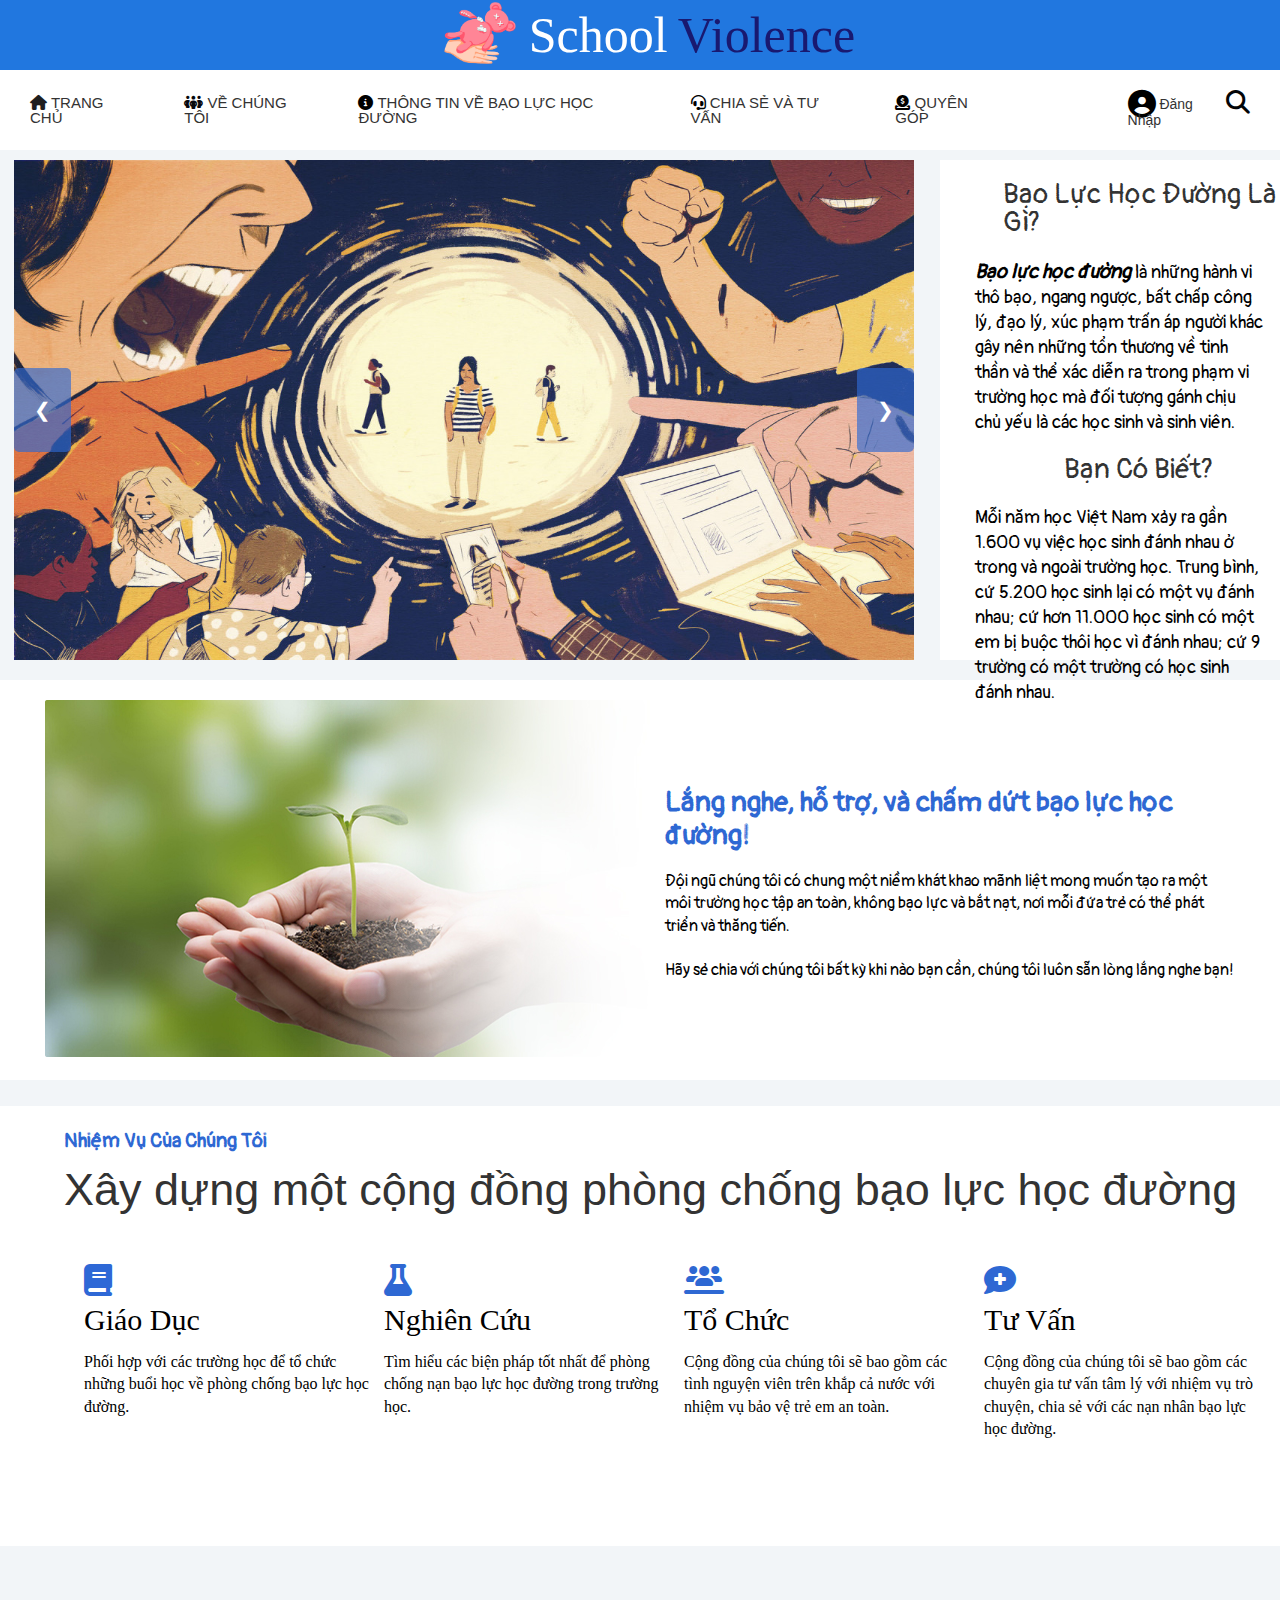
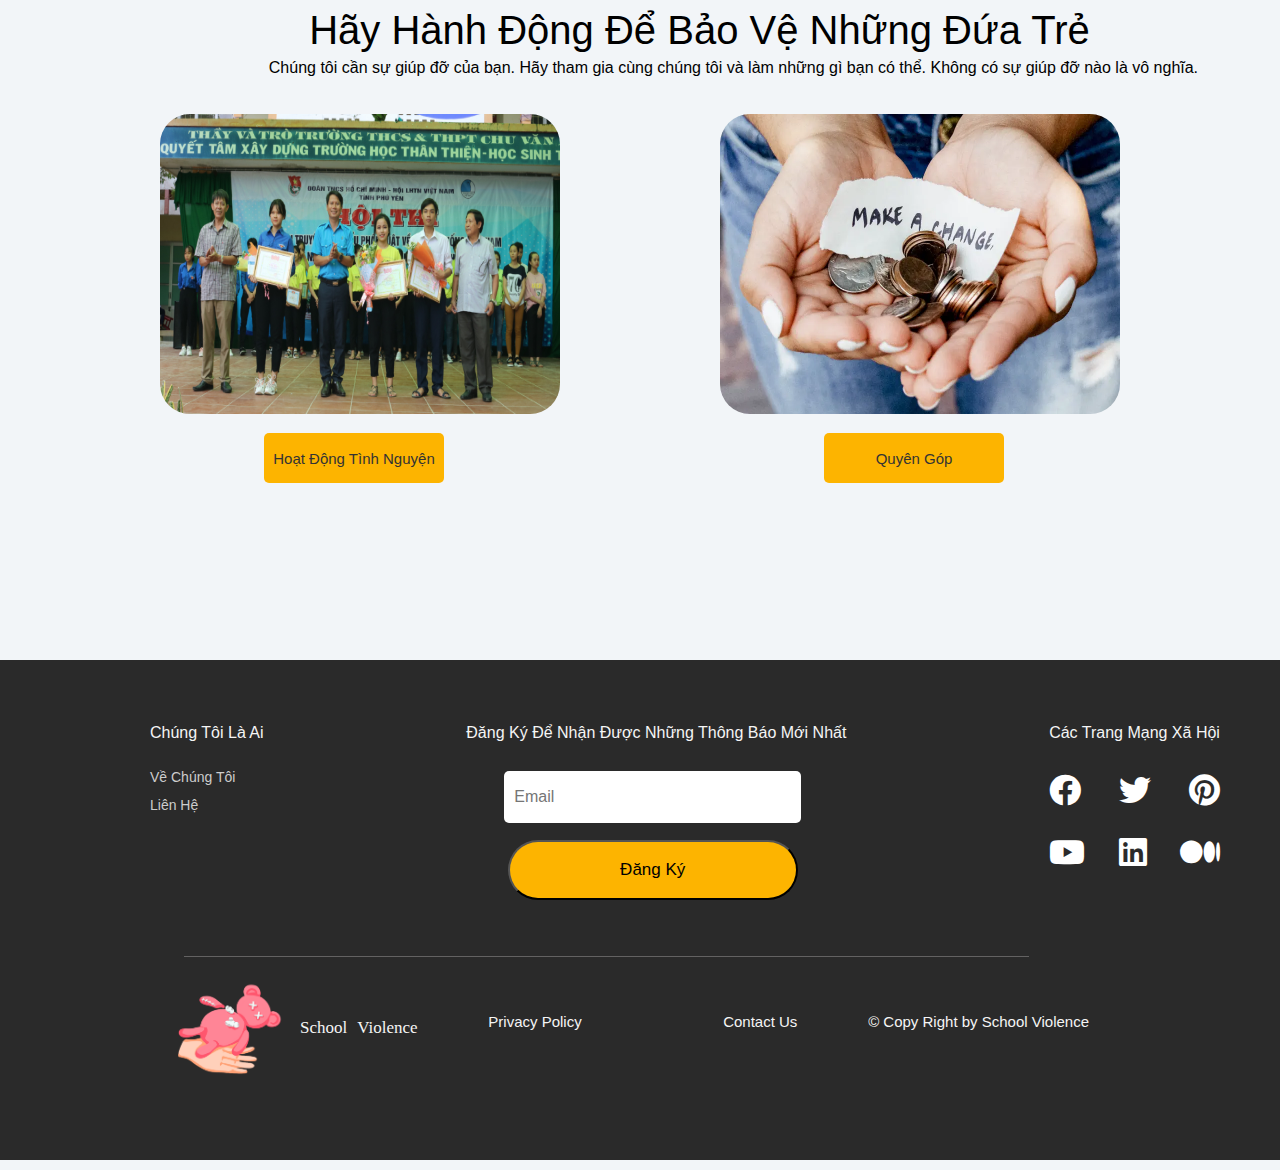
<file: index.html>
<!DOCTYPE html>
<html lang="en">
<head>
    <meta charset="UTF-8">
    <meta http-equiv="X-UA-Compatible" content="IE=edge">
    <meta name="viewport" content="width=device-width, initial-scale=1.0">
    <link rel="shortcut icon" href="./assets/img/Logo_School_Violence.png" type="image/x-icon">
    <link rel="stylesheet" href="./assets/css/resetcss.css">
    <link rel="stylesheet" href="./assets/css/page__header.css">
    <link rel="stylesheet" href="./assets/css/page__body.css">
    <link rel="stylesheet" href="./assets/css/page__footer.css">
    <link rel="stylesheet" href="./assets/font/fontawesome-6.4.0/css/all.min.css">
    <link href="https://fonts.googleapis.com/css?family=Pangolin" rel="stylesheet">
    <script src="./assets/js/func.js"></script>
    <title>School Violence</title>
</head>
<body>
    <div class="main__page main__page__main">
        <!-- Banner -->
        <div class="page__header-banner">
            <img src="./assets/img/Logo_School_Violence.png" alt="logo website">
            <span class="first_banner">School</span>
            <span class="last_banner">Violence</span>
        </div>

        <!-- Menu -->
        <div class="page__header">
            <!-- Menu Contents -->
            <div class="page__header-menu-contents">
                <a href="./index.html" class="page__header-link">
                    <div class="page__header-link-box">
                        <i class="fa-solid fa-house page__header-link-box-icon" style="color: #1e1e1f;"></i>
                        TRANG CHỦ
                    </div>
                </a>
                <a href="./about-us.html" class="page__header-link">
                    <div class="page__header-link-box">
                        <i class="fa-solid fa-people-group page__header-link-box-icon" style="color: #07090e;"></i>
                        VỀ CHÚNG TÔI
                    </div>
                </a>
                <a href="./infor.html" class="page__header-link">
                    <div class="page__header-link-box">
                        <i class="fa-solid fa-circle-info page__header-link-box-icon" style="color: #000000;"></i>
                        THÔNG TIN VỀ BẠO LỰC HỌC ĐƯỜNG
                    </div>
                </a>
                <a href="./Story_Advise.html" class="page__header-link">
                    <div class="page__header-link-box">
                        <i class="fa-solid fa-headset page__header-link-box-icon" style="color: #000000;"></i>
                        CHIA SẺ VÀ TƯ VẤN
                    </div>
                </a>

                <a href="./donate.html" class="page__header-link">
                    <div class="page__header-link-box">
                        <i class="fa-solid fa-circle-dollar-to-slot page__header-link-box-icon" style="color: #000000;"></i>
                        QUYÊN GÓP
                    </div>
                </a>
            </div>

            <!-- Menu Social -->
            <div class="page__header-menu-login">
                <a href="./Login_Signup.html" class="page__header-menu-login-link" title="Login">
                    <i class="fa-solid fa-circle-user fa-2xl page__header-menu-login-icon" style="color: #000000;"></i>
                    <span>Đăng Nhập</span>
                </a>
            </div>

            <!-- Search -->
            <div class="page__header-search page__header-search--hover">
                <i class="fa-solid fa-magnifying-glass fa-xl" style="color: #030507;"></i>

                <!-- Search Box -->
                <div class="page__header-search-box">
                    <div class="page__header-search-box-input">
                        <input type="text" name="" id="" placeholder="Tìm kiếm...">
                        <div class="page__header-search-box-search">
                            <i class="fa-solid fa-magnifying-glass fa-xl page__header-search-box-icon"></i>
                        </div>
                    </div>
                </div>

            </div>
        </div>

        <div class="page__body">
            <div class="page__body-img-containers">
                <div class="page__body-img-container">
                    <img src="./assets/img/bao-luc-hoc-duong-1.jpg" alt="bao-luc-hoc-duong" class="page__body-img">
                    <img src="./assets/img/bao-luc-hoc-duong-2.jpg" alt="bao-luc-hoc-duong" class="page__body-img">
                    <img src="./assets/img/bao-luc-hoc-duong-3.png" alt="bao-luc-hoc-duong" class="page__body-img">
                    
                    <button class="btn btn__left" onclick="plusDivs(-1)">
                        &#10094;
                    </button>
                    <button class="btn btn__right" onclick="plusDivs(1)">
                        &#10095;
                    </button>
                </div>
                <div class="page__body-img-container-content">
                    <h2>
                        Bạo Lực Học Đường Là Gì?
                    </h2>
                    <p>
                        <span>Bạo lực học đường</span> là những hành vi thô bạo, ngang ngược,
                         bất chấp công lý, đạo lý, xúc phạm trấn áp người khác gây
                          nên những tổn thương về tinh thần và thể xác diễn ra trong
                           phạm vi trường học mà đối tượng gánh chịu chủ yếu là các học
                            sinh và sinh viên.
                    </p>

                    <h2>
                        Bạn Có Biết?
                    </h2>
                    <p>
                        Mỗi năm học Việt Nam xảy ra gần 1.600 vụ việc học sinh đánh nhau ở trong
                        và ngoài trường học. Trung bình, cứ 5.200 học sinh lại có một vụ đánh nhau;
                         cứ hơn 11.000 học sinh có một em bị buộc thôi học vì đánh nhau; cứ 9 trường
                          có một trường có học sinh đánh nhau.
                    </p>
                </div>
            </div>

            <!-- Submission -->
            <div class="page__body-mission">
                <div class="page__body-mision-container">
                    <div class="page__body-mission-img">
                        <img src="./assets/img/gioi-thieu.jpg" alt="" class="page__body-mission-img-img">
                    </div>
                    <div class="page__body-mission-content">
                        <h3>
                            Lắng nghe, hỗ trợ, và chấm dứt bạo lực học đường!
                        </h3>
                        <p>
                            Đội ngũ chúng tôi có chung một niềm khát khao
                             mãnh liệt mong muốn tạo ra một môi trường học
                              tập an toàn, không bạo lực và bắt nạt, nơi
                               mỗi đứa trẻ có thể phát triển và thăng tiến.
                             <br>
                             <br>
                             <span>
                                Hãy sẻ chia với chúng tôi bất kỳ khi nào bạn cần,
                                 chúng tôi luôn sẵn lòng lắng nghe bạn!
                             </span>
                        </p>
                    </div>
                </div>
            </div>

            <!-- Mission -->
            <div class="page__body-do">
                <div class="page__body-do-container">
                    <div class="page__body-do-container-1">
                        <h4>
                            Nhiệm Vụ Của Chúng Tôi
                        </h4>
                        <br>
                        <h3>
                            Xây dựng một cộng đồng phòng chống bạo lực học đường
                        </h3>
                    </div>
                    <div class="page__body-do-container-2">

                        <div class="page__body-do-container-2-c">
                            <div class="page__body-do-container-2-item">
                                <i class="fa-solid fa-book fa-2xl" style="color: #2e68d6;"></i>
                                <br>
                                <br>
                                <h3>Giáo Dục</h3>
                                <br>
                                <p>
                                    Phối hợp với các trường học để tổ chức những buổi học về
                                    phòng chống bạo lực học đường.
                                </p>
                            </div>
    
                            <div class="page__body-do-container-2-item">
                                <i class="fa-solid fa-flask fa-2xl" style="color: #2e68d3;"></i>
                                <br>
                                <br>
                                <h3>Nghiên Cứu</h3>
                                <br>
                                <p>
                                    Tìm hiểu các biện pháp tốt nhất để phòng chống nạn bạo lực học đường 
                                    trong trường học.
                                </p>
                                
                            </div>

                            <div class="page__body-do-container-2-item">
                                <i class="fa-solid fa-users-line fa-2xl" style="color: #2e68d3;"></i>
                                <br>
                                <br>
                                <h3>Tổ Chức</h3>
                                <br>
                                <p>
                                    Cộng đồng của chúng tôi sẽ bao gồm các tình nguyện viên 
                                    trên khắp cả nước với nhiệm vụ bảo vệ trẻ em an toàn.
                                </p>
                            </div>

                            <div class="page__body-do-container-2-item">
                                <i class="fa-solid fa-comment-medical fa-2xl" style="color: #2e68d3;"></i>
                                <br>
                                <br>
                                <h3>Tư Vấn</h3>
                                <br>
                                <p>
                                    Cộng đồng của chúng tôi sẽ bao gồm các chuyên gia tư vấn
                                     tâm lý với nhiệm vụ trò chuyện, chia sẻ với các nạn nhân
                                     bạo lực học đường.
                                </p>
                            </div>
                        </div>

                    </div>
                </div>
            </div>


            <!-- Action -->

            <div class="page__body-action">
                <div class="page__body-action-head">
                    <h3 class="page__body-action-head-tittle">
                        Hãy Hành Động Để Bảo Vệ Những Đứa Trẻ
                    </h3>
                    <p class="page__body-action-head-des">
                        Chúng tôi cần sự giúp đỡ của bạn. Hãy tham gia cùng chúng tôi 
                        và làm những gì bạn có thể. Không có sự giúp đỡ nào là vô nghĩa.
                    </p>
                </div>

                <div class="page__body-action-body">
                    <div class="page__body-action-body-volunteer">
                        <img class="page__body-action-body-img" src="./assets/img/tuyen-truyen-1.jpg" alt="tuyen-truyen">
                        <br>
                        <br>
                        <a class="page__body-action-body-link" href="">
                            <button class="page__body-action-body-btn" href="">Hoạt Động Tình Nguyện</button>
                        </a>
                        <br>
                        <p></p>
                    </div>
                    <div class="page__body-action-body-volunteer">
                        <img src="./assets/img/tuyen-truyen-2.png" alt="tuyen-truyen" class="page__body-action-body-img">
                        <br>
                        <br>
                        <a class="page__body-action-body-link" href="./donate.html">
                            <button class="page__body-action-body-btn" href="./donate.html">Quyên Góp</button>
                        </a>
                        <br>
                        <p></p>
                    </div>
                </div>
            </div>

        </div>

        <div class="page__footer page__footer__main">
            <div class="page__footer-content">
                <div class="page__footer-content-main">
                    <div class="page__footer-content-main-about-us">
                        <h3 class="page__footer-content-main-tittle">Chúng Tôi Là Ai</h3>
                        <div class="page__footer-content-main-list">
                            <a href="" class="page__footer-content-main-item">Về Chúng Tôi</a>
                            <a href="" class="page__footer-content-main-item">Liên Hệ</a>
                        </div>
                    </div>
                    <div class="page__footer-content-main-subcribe">
                        <h3 class="page__footer-content-main-tittle">Đăng Ký Để Nhận Được Những Thông Báo Mới Nhất</h3>
                        <div class="page__footer-content-main-box">
                            <input class="page__footer-content-main-email" type="email" name="" id="" placeholder="Email">
                            <br>
                            <input class="page__footer-content-main-button" type="button" value="Đăng Ký">
                        </div>
                    </div>
                    <div class="page__footer-content-main-social">
                        <h3 class="page__footer-content-main-tittle">Các Trang Mạng Xã Hội</h3>
                        <div class="page__footer-content-main-list">
                            <div class="page__footer-content-main-social-list">
                                <a class="page__footer-content-main-social-list-item" href="">
                                    <i class="fa-brands fa-facebook fa-2xl" style="color: #ffffff;"></i>
                                </a>

                                <a class="page__footer-content-main-social-list-item" href="">
                                    <i class="fa-brands fa-twitter fa-2xl" style="color: #ffffff;"></i>
                                </a>

                                <a class="page__footer-content-main-social-list-item" href="">
                                    <i class="fa-brands fa-pinterest fa-2xl" style="color: #ffffff;"></i>
                                </a>
                            </div>

                            <div class="page__footer-content-main-social-list">
                                <a class="page__footer-content-main-social-list-item" href="">
                                    <i class="fa-brands fa-youtube fa-2xl" style="color: #ffffff;"></i>
                                </a>

                                <a class="page__footer-content-main-social-list-item" href="">
                                    <i class="fa-brands fa-linkedin fa-2xl" style="color: #ffffff;"></i>
                                </a>

                                <a class="page__footer-content-main-social-list-item" href="">
                                    <i class="fa-brands fa-medium fa-2xl" style="color: #ffffff;"></i>
                                </a>
                            </div>
                        </div>
                    </div>
                </div>
                
                <div class="page__footer-content-line"></div>

                <div class="page__footer-content-sub">
                    <div class="page__footer-content-sub-f">
                        <img src="./assets/img/Logo_School_Violence.png" alt="logo" class="page__footer-content-sub-img">
                        <span class="first_banner_small">School</span>
                        <span class="last_banner_small">Violence</span>
                    </div>

                    <div class="page__footer-content-main-f">
                        <a href="" class="page__footer-content-main-f-link">
                            Privacy Policy
                        </a>
                        <a href="" class="page__footer-content-main-f-link">
                            Contact Us
                        </a>
                    </div>
                    <p class="page__footer-content-main-ff">
                        &copy; Copy Right by School Violence
                    </p>
                </div>
            </div>
        </div>

    </div>
</body>
</html>
</file>
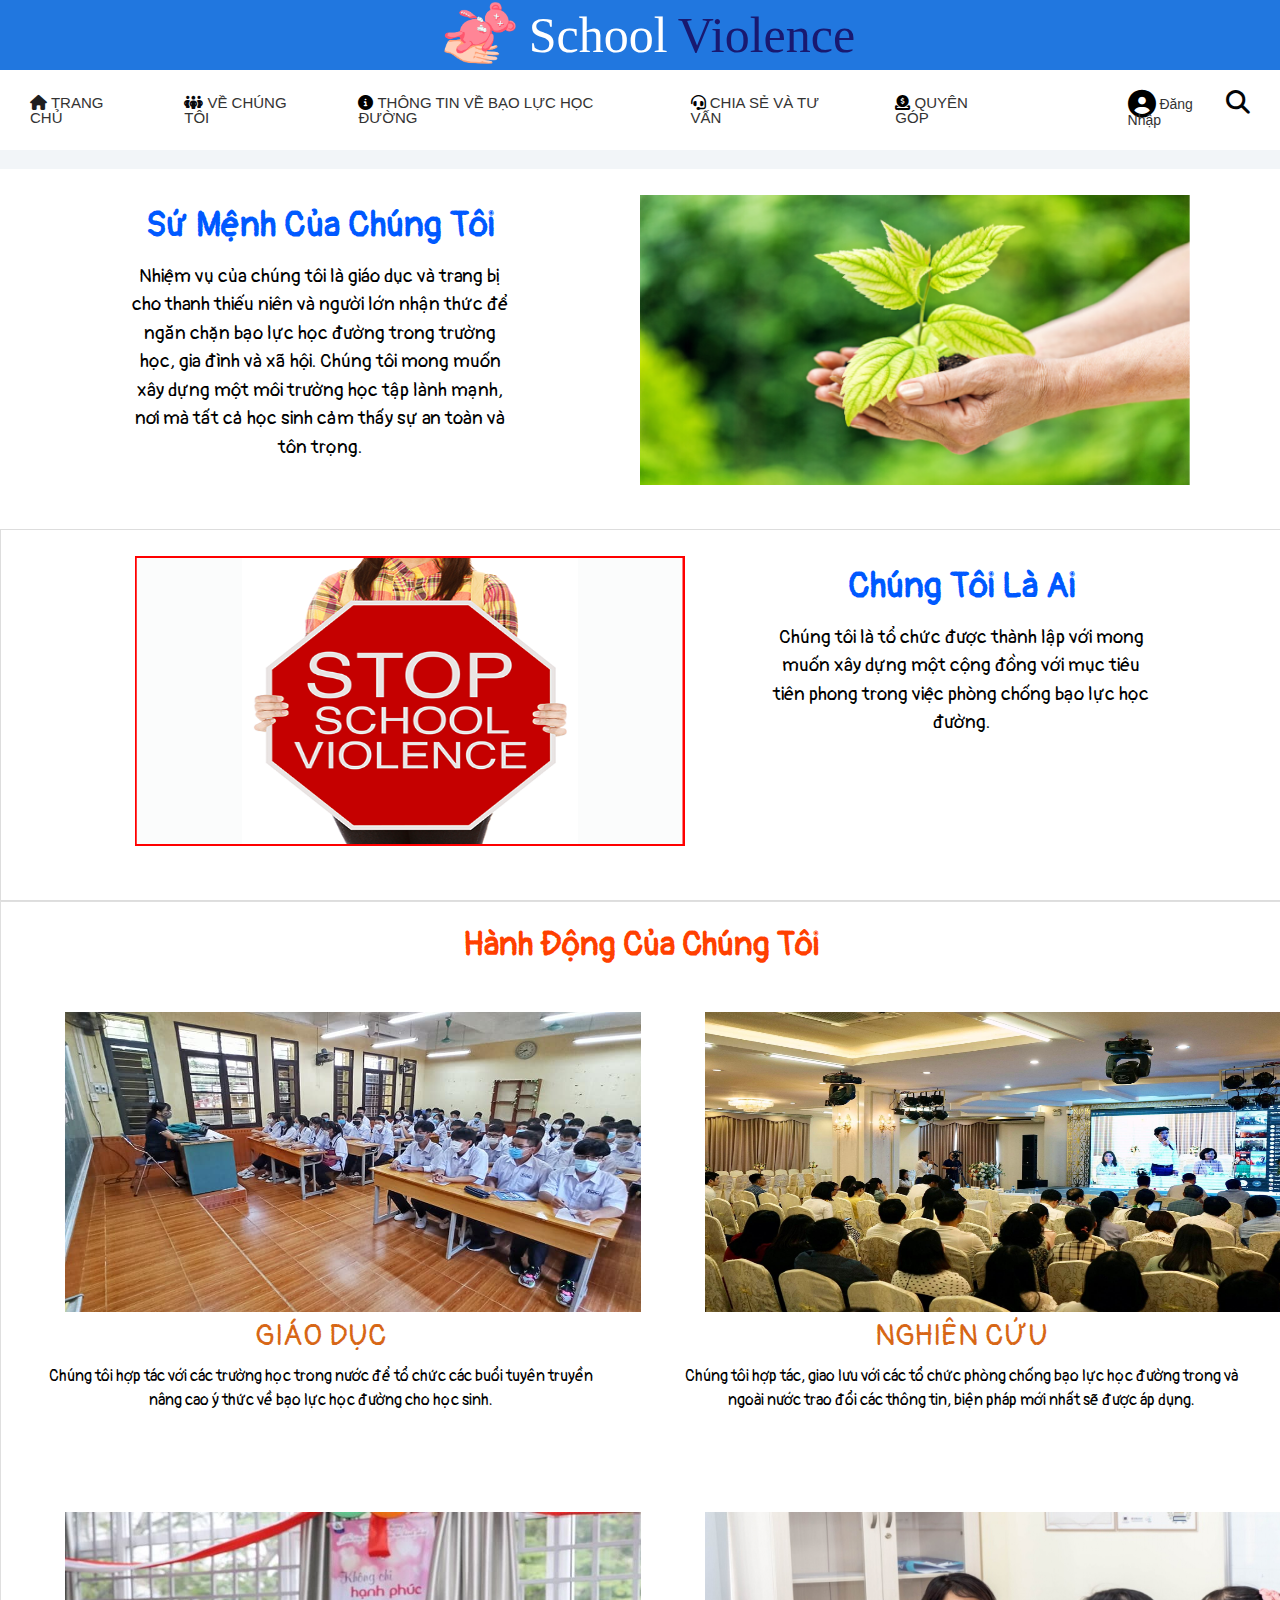
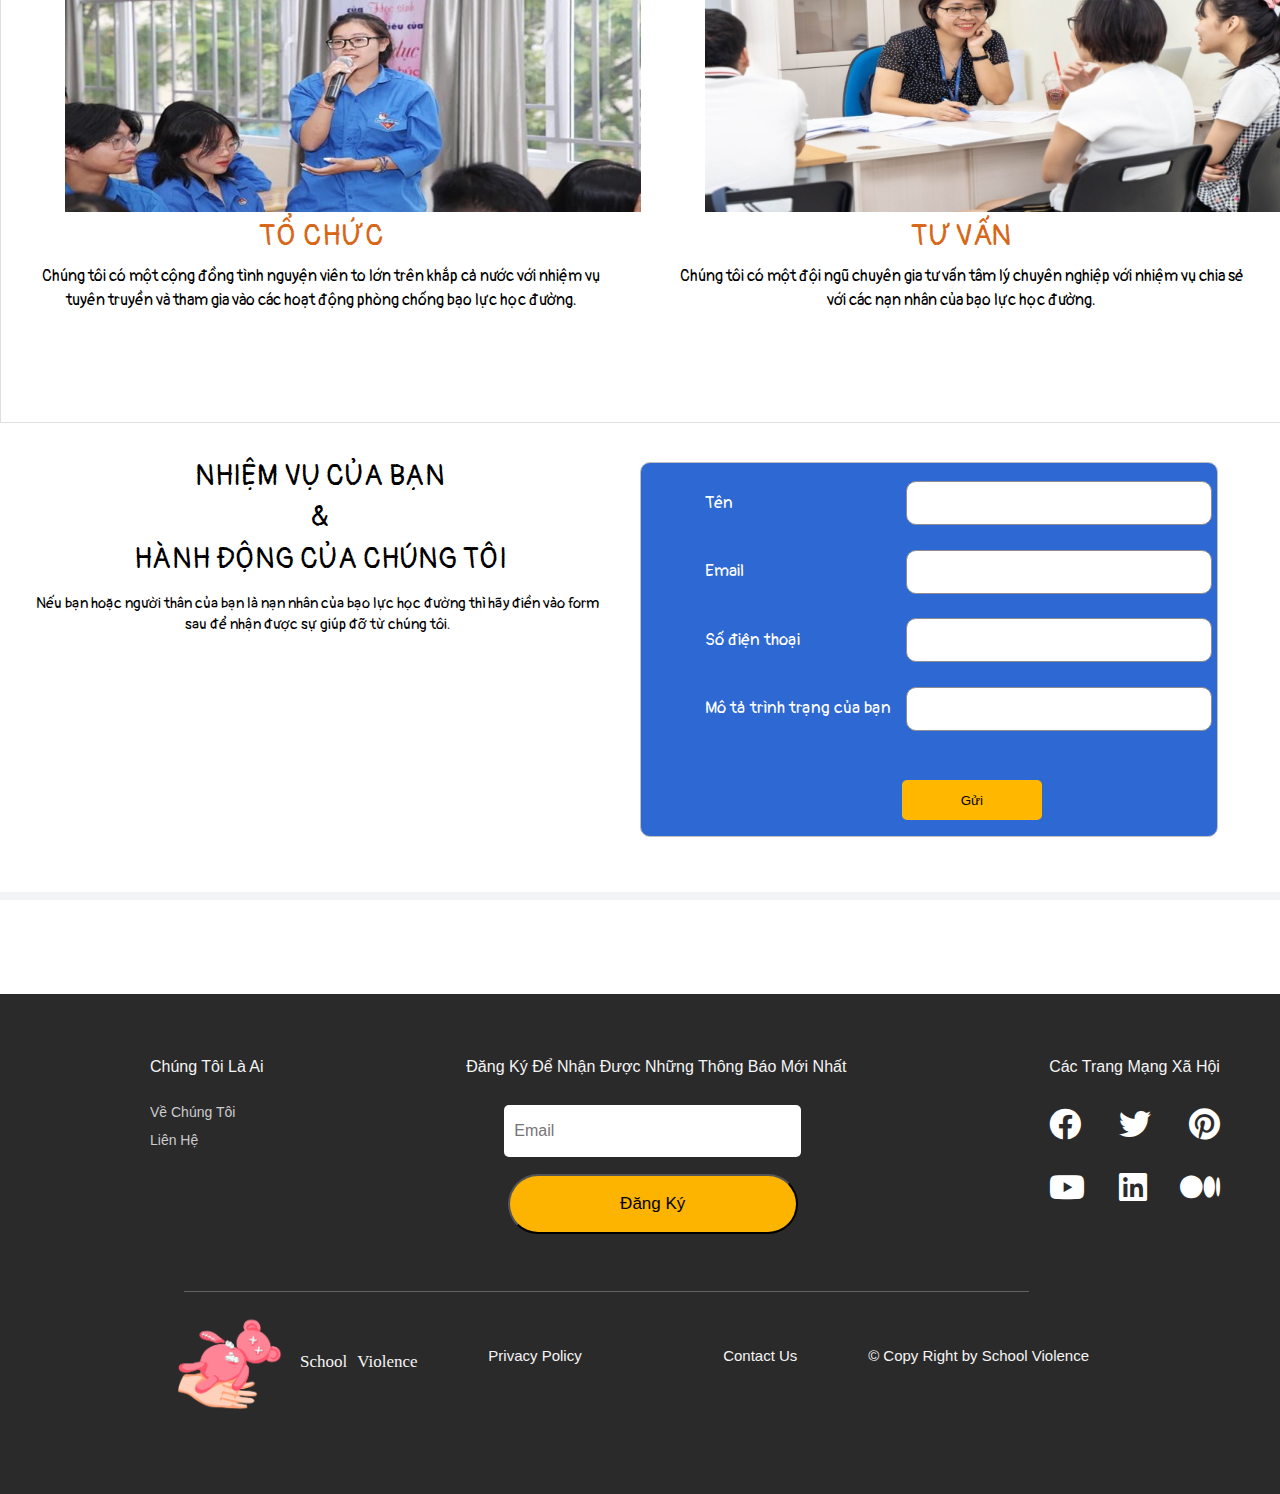
<file: about-us.html>
<!DOCTYPE html>
<html lang="en">
<head>
    <meta charset="UTF-8">
    <meta http-equiv="X-UA-Compatible" content="IE=edge">
    <meta name="viewport" content="width=device-width, initial-scale=1.0">
    <link rel="shortcut icon" href="./assets/img/Logo_School_Violence.png" type="image/x-icon">
    <link rel="stylesheet" href="./assets/css/resetcss.css">
    <link rel="stylesheet" href="./assets/css/page__header.css">
    <link rel="stylesheet" href="./assets/css/page__body.css">
    <link rel="stylesheet" href="./assets/css/page__footer.css">
    <link rel="stylesheet" href="./assets/font/fontawesome-6.4.0/css/all.min.css">
    <link href="https://fonts.googleapis.com/css?family=Pangolin" rel="stylesheet">
    <title>Về Chúng Tôi</title>
</head>
<body>
    <div class="main__page main__page__about-us">
        <!-- Banner -->
        <div class="page__header-banner">
            <img src="./assets/img/Logo_School_Violence.png" alt="logo website">
            <span class="first_banner">School</span>
            <span class="last_banner">Violence</span>
        </div>

        <!-- Menu -->
        <div class="page__header">
            <!-- Menu Contents -->
            <div class="page__header-menu-contents">
                <a href="./index.html" class="page__header-link">
                    <div class="page__header-link-box">
                        <i class="fa-solid fa-house page__header-link-box-icon" style="color: #1e1e1f;"></i>
                        TRANG CHỦ
                    </div>
                </a>
                <a href="./about-us.html" class="page__header-link">
                    <div class="page__header-link-box">
                        <i class="fa-solid fa-people-group page__header-link-box-icon" style="color: #07090e;"></i>
                        VỀ CHÚNG TÔI
                    </div>
                </a>
                <a href="./infor.html" class="page__header-link">
                    <div class="page__header-link-box">
                        <i class="fa-solid fa-circle-info page__header-link-box-icon" style="color: #000000;"></i>
                        THÔNG TIN VỀ BẠO LỰC HỌC ĐƯỜNG
                    </div>
                </a>
                <a href="./Story_Advise.html" class="page__header-link">
                    <div class="page__header-link-box">
                        <i class="fa-solid fa-headset page__header-link-box-icon" style="color: #000000;"></i>
                        CHIA SẺ VÀ TƯ VẤN
                    </div>
                </a>

                <a href="./donate.html" class="page__header-link">
                    <div class="page__header-link-box">
                        <i class="fa-solid fa-circle-dollar-to-slot page__header-link-box-icon" style="color: #000000;"></i>
                        QUYÊN GÓP
                    </div>
                </a>
            </div>

            <!-- Menu Social -->
            <div class="page__header-menu-login">
                <a href="./Login_Signup.html" class="page__header-menu-login-link" title="Login">
                    <i class="fa-solid fa-circle-user fa-2xl page__header-menu-login-icon" style="color: #000000;"></i>
                    <span>Đăng Nhập</span>
                </a>
            </div>

            <!-- Search -->
            <div class="page__header-search page__header-search--hover">
                <i class="fa-solid fa-magnifying-glass fa-xl" style="color: #030507;"></i>

                <!-- Search Box -->
                <div class="page__header-search-box">
                    <div class="page__header-search-box-input">
                        <input type="text" name="" id="" placeholder="Tìm kiếm...">
                        <div class="page__header-search-box-search">
                            <i class="fa-solid fa-magnifying-glass fa-xl page__header-search-box-icon"></i>
                        </div>
                    </div>
                </div>

            </div>
        </div>

        <div class="page__body">
            <!-- Mission -->
            <div class="page__body__about-us-mission">
                <div class="page__body__about-us-mission-block">
                    <h3 class="page__body__about-us-mission-block-tittle">
                        Sứ Mệnh Của Chúng Tôi
                    </h3>
                    <p class="page__body__about-us-mission-block-des">
                        Nhiệm vụ của chúng tôi là giáo dục và trang bị cho thanh thiếu niên và người lớn
                         nhận thức để ngăn chặn bạo lực học đường trong trường học, gia đình và xã hội. 
                         Chúng tôi mong muốn xây dựng một môi trường học tập lành mạnh, nơi mà tất cả 
                         học sinh cảm thấy sự an toàn và tôn trọng.
                    </p>
                </div>
                <div class="page__body__about-us-mission-block">
                    <img src="./assets/img/about-us-mission.png" alt="about-us-mission" class="page__body__about-us-mission-block-img">
                </div>
            </div>

            <!-- Intro -->
            <div class="page__body__about-us-intro page__body__about-us-mission">
                <div class="page__body__about-us-mission-block">
                    <img src="./assets/img/school-violence-team.png" alt="school-violence-team" class="page__body__about-us-mission-block-img page__body__about-us-mission-block-img-l">
                </div>
                <div class="page__body__about-us-mission-block">
                    <h3 class="page__body__about-us-mission-block-tittle">
                        Chúng Tôi Là Ai
                    </h3>
                    <p class="page__body__about-us-mission-block-des">
                        Chúng tôi là tổ chức được thành lập với mong muốn xây dựng một cộng đồng với mục tiêu
                         tiên phong trong việc phòng chống bạo lực học đường.
                    </p>
                </div>
            </div>

            <!-- Action -->
            <div class="page__body__about-us-action">
                <h3 class="page__body__about-us-action-tittle">
                    Hành Động Của Chúng Tôi
                </h3>
                <div class="page__body__about-us-action-container">
                    <div class="page__body__about-us-action-container-col">
                        <div class="page__body__about-us-action-container-row">
                            <img src="./assets/img/about-us-1.jpg" alt="about-us-1" class="page__body__about-us-action-container-row-img">
                            <h4 class="page__body__about-us-action-container-row-tittle">
                                GIÁO DỤC
                            </h4>
                            <p class="page__body__about-us-action-container-row-des">
                                Chúng tôi hợp tác với các trường học trong nước để tổ chức các buổi 
                                tuyên truyền nâng cao ý thức về bạo lực học đường cho học sinh.
                            </p>
                        </div>
                        <div class="page__body__about-us-action-container-row">
                            <img src="./assets/img/about-us-2.jpg" alt="about-us-2" class="page__body__about-us-action-container-row-img">
                            <h4 class="page__body__about-us-action-container-row-tittle">
                                NGHIÊN CỨU
                            </h4>
                            <p class="page__body__about-us-action-container-row-des">
                                Chúng tôi hợp tác, giao lưu với các tổ chức phòng chống bạo lực học đường 
                                trong và ngoài nước trao đổi các thông tin, biện pháp 
                                mới nhất sẽ được áp dụng.
                            </p>
                        </div>
                    </div>
                    <div class="page__body__about-us-action-container-col">
                        <div class="page__body__about-us-action-container-row">
                            <img src="./assets/img/about-us-3.jpg" alt="about-us-3" class="page__body__about-us-action-container-row-img">
                            <h4 class="page__body__about-us-action-container-row-tittle">
                                TỔ CHỨC
                            </h4>
                            <p class="page__body__about-us-action-container-row-des">
                                Chúng tôi có một cộng đồng tình nguyện viên to lớn trên khắp cả nước 
                                với nhiệm vụ tuyên truyền và tham gia vào các hoạt động phòng chống 
                                bạo lực học đường.
                            </p>
                        </div><div class="page__body__about-us-action-container-row">
                            <img src="./assets/img/about-us-4.jpg" alt="about-us-4" class="page__body__about-us-action-container-row-img">
                            <h4 class="page__body__about-us-action-container-row-tittle">
                                TƯ VẤN
                            </h4>
                            <p class="page__body__about-us-action-container-row-des">
                                Chúng tôi có một đội ngũ chuyên gia tư vấn tâm lý chuyên nghiệp với 
                                nhiệm vụ chia sẻ với các nạn nhân của bạo lực học đường. 
                            </p>
                        </div>
                    </div>
                </div>
            </div>

            <!-- Your Mission -->
            <div class="page__body__about-us-your-mission">
                <div class="page__body__about-us-your-mission-block">
                    <h3>NHIỆM VỤ CỦA BẠN</h3>
                        <h3>&</h3>
                    <h3>HÀNH ĐỘNG CỦA CHÚNG TÔI</h3>
                    
                    <p>
                        Nếu bạn hoặc người thân của bạn là nạn nhân của bạo lực học đường 
                        thì hãy điền vào form sau để nhận được sự giúp đỡ từ chúng tôi.
                    </p>
                </div>
                <div class="page__body__about-us-your-mission-block">
                    <form class="page__body__about-us-your-mission-form" action="">
                        <table>
                            <tr>
                                <td class="page__body__about-us-your-mission-form-tittle">Tên</td>
                                <td><input class="page__body__about-us-your-mission-form-input page__body__about-us-your-mission-form-input-f" type="text" name="" id=""></td>
                            </tr>
                            <tr>
                                <td class="page__body__about-us-your-mission-form-tittle">Email</td>
                                <td><input class="page__body__about-us-your-mission-form-input" type="email" name="" id=""></td>
                            </tr>
                            <tr>
                                <td class="page__body__about-us-your-mission-form-tittle">Số điện thoại</td>
                                <td><input class="page__body__about-us-your-mission-form-input" type="tel" name="" id=""></td>
                            </tr>
                            <tr>
                                <td class="page__body__about-us-your-mission-form-tittle">Mô tả trình trạng của bạn</td>
                                <td><input class="page__body__about-us-your-mission-form-input" type="text" name="" id=""></td>
                            </tr>
                            <tr>
                                <td colspan="2"><input class="page__body__about-us-your-mission-form-btn" type="submit" value="Gửi"></td>
                            </tr>
                            <tr class="page__body__about-us-your-mission-form-none"> 
                                <td>
                                    &NonBreakingSpace;
                                </td>
                            </tr>
                        </table>
                    </form>
                </div>
            </div>
            
        </div>

        <div class="page__footer page__footer-about-us">
            <div class="page__footer-content">
                <div class="page__footer-content-main">
                    <div class="page__footer-content-main-about-us">
                        <h3 class="page__footer-content-main-tittle">Chúng Tôi Là Ai</h3>
                        <div class="page__footer-content-main-list">
                            <a href="" class="page__footer-content-main-item">Về Chúng Tôi</a>
                            <a href="" class="page__footer-content-main-item">Liên Hệ</a>
                        </div>
                    </div>
                    <div class="page__footer-content-main-subcribe">
                        <h3 class="page__footer-content-main-tittle">Đăng Ký Để Nhận Được Những Thông Báo Mới Nhất</h3>
                        <div class="page__footer-content-main-box">
                            <input class="page__footer-content-main-email" type="email" name="" id="" placeholder="Email">
                            <br>
                            <input class="page__footer-content-main-button" type="button" value="Đăng Ký">
                        </div>
                    </div>
                    <div class="page__footer-content-main-social">
                        <h3 class="page__footer-content-main-tittle">Các Trang Mạng Xã Hội</h3>
                        <div class="page__footer-content-main-list">
                            <div class="page__footer-content-main-social-list">
                                <a class="page__footer-content-main-social-list-item" href="">
                                    <i class="fa-brands fa-facebook fa-2xl" style="color: #ffffff;"></i>
                                </a>

                                <a class="page__footer-content-main-social-list-item" href="">
                                    <i class="fa-brands fa-twitter fa-2xl" style="color: #ffffff;"></i>
                                </a>

                                <a class="page__footer-content-main-social-list-item" href="">
                                    <i class="fa-brands fa-pinterest fa-2xl" style="color: #ffffff;"></i>
                                </a>
                            </div>

                            <div class="page__footer-content-main-social-list">
                                <a class="page__footer-content-main-social-list-item" href="">
                                    <i class="fa-brands fa-youtube fa-2xl" style="color: #ffffff;"></i>
                                </a>

                                <a class="page__footer-content-main-social-list-item" href="">
                                    <i class="fa-brands fa-linkedin fa-2xl" style="color: #ffffff;"></i>
                                </a>

                                <a class="page__footer-content-main-social-list-item" href="">
                                    <i class="fa-brands fa-medium fa-2xl" style="color: #ffffff;"></i>
                                </a>
                            </div>
                        </div>
                    </div>
                </div>
                
                <div class="page__footer-content-line"></div>

                <div class="page__footer-content-sub">
                    <div class="page__footer-content-sub-f">
                        <img src="./assets/img/Logo_School_Violence.png" alt="logo" class="page__footer-content-sub-img">
                        <span class="first_banner_small">School</span>
                        <span class="last_banner_small">Violence</span>
                    </div>

                    <div class="page__footer-content-main-f">
                        <a href="" class="page__footer-content-main-f-link">
                            Privacy Policy
                        </a>
                        <a href="" class="page__footer-content-main-f-link">
                            Contact Us
                        </a>
                    </div>
                    <p class="page__footer-content-main-ff">
                        &copy; Copy Right by School Violence
                    </p>
                </div>
            </div> 
        </div>

    </div>
</body>
</html>
</file>
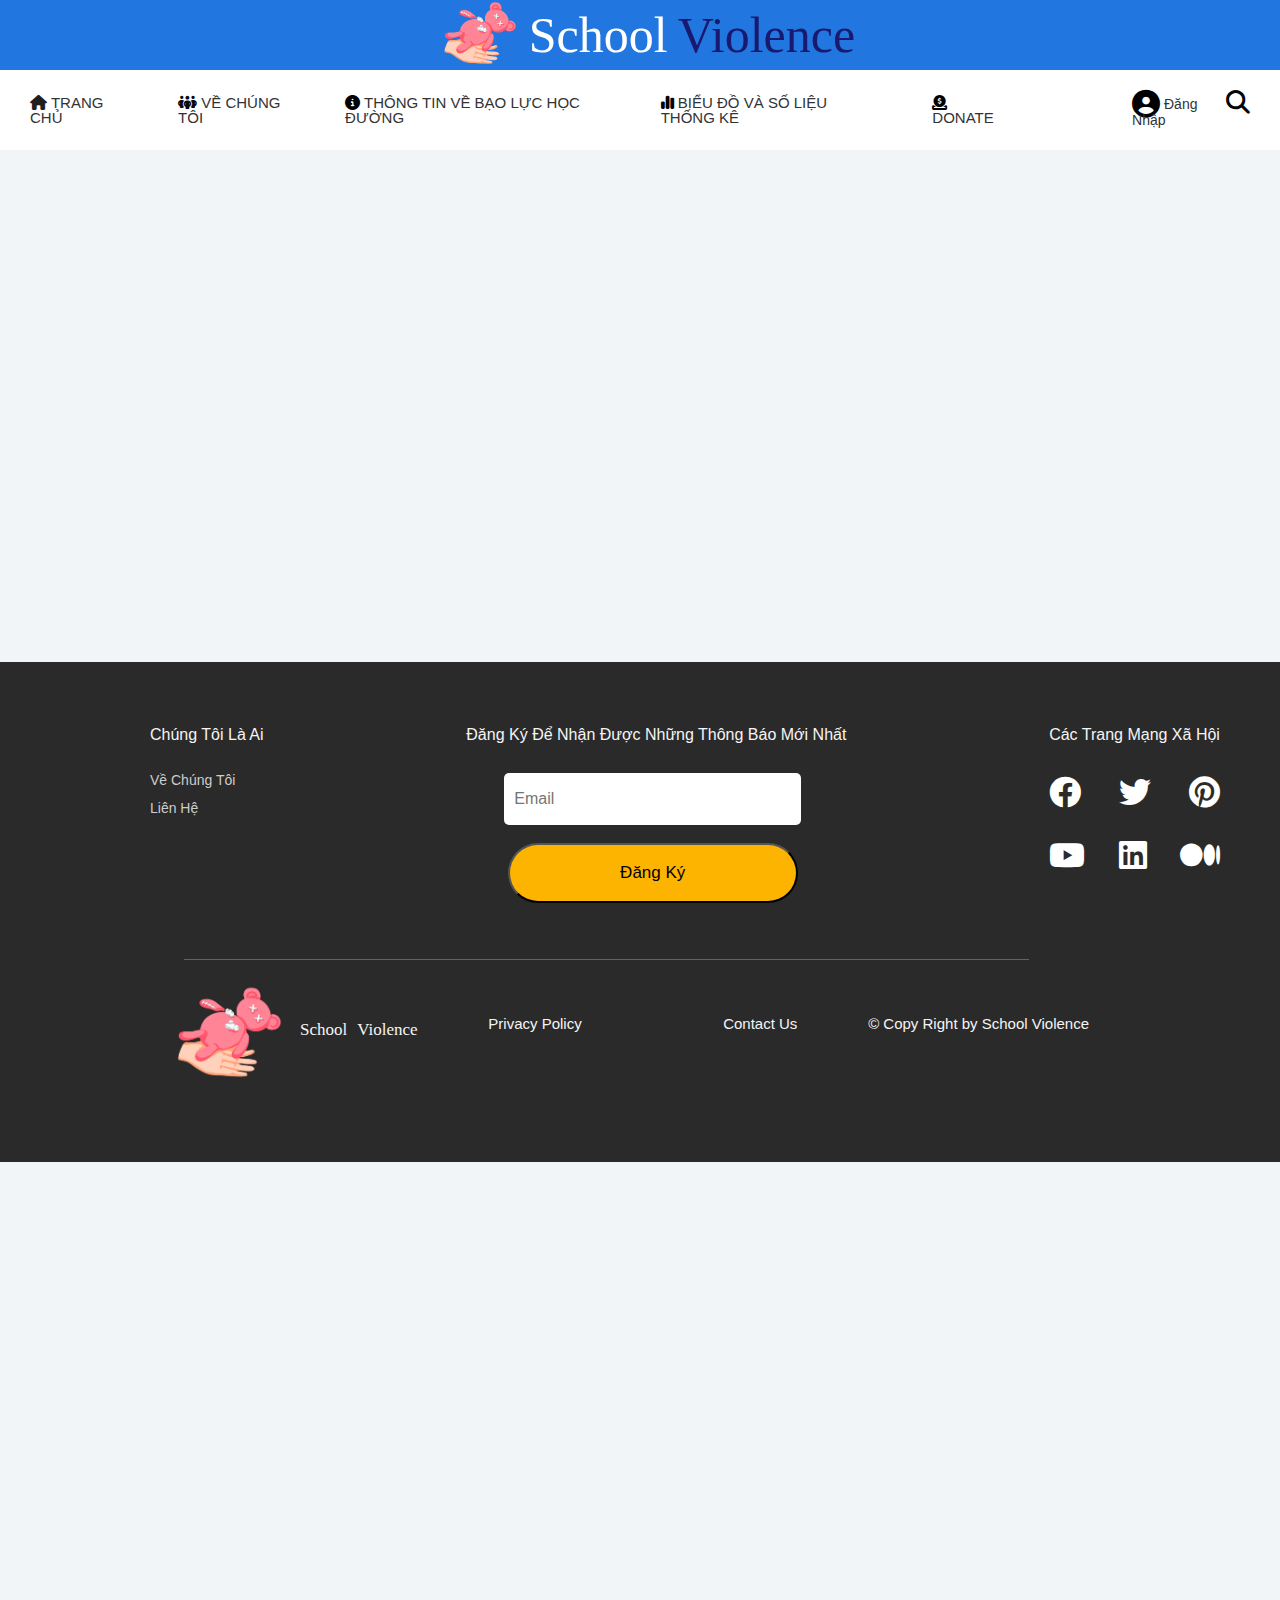
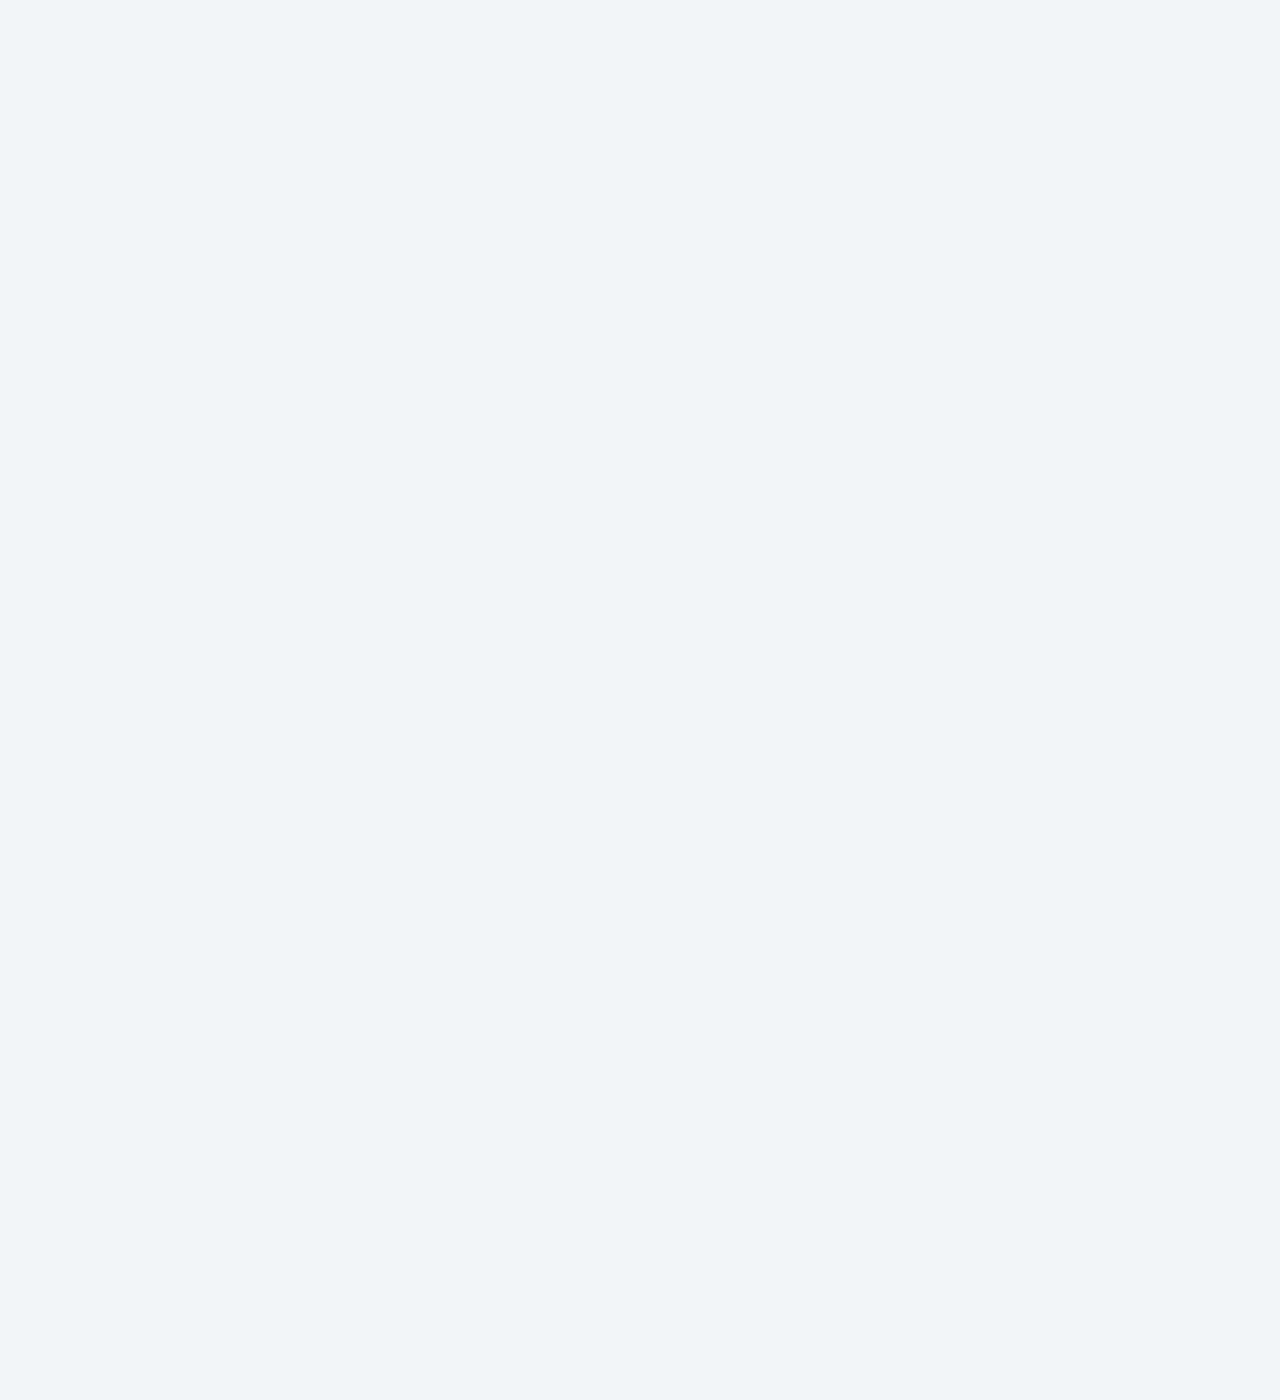
<file: data.html>
<!DOCTYPE html>
<html lang="en">
<head>
    <meta charset="UTF-8">
    <meta http-equiv="X-UA-Compatible" content="IE=edge">
    <meta name="viewport" content="width=device-width, initial-scale=1.0">
    <link rel="shortcut icon" href="./assets/img/Logo_School_Violence.png" type="image/x-icon">
    <link rel="stylesheet" href="./assets/css/resetcss.css">
    <link rel="stylesheet" href="./assets/css/page__header.css">
    <link rel="stylesheet" href="./assets/css/page__body.css">
    <link rel="stylesheet" href="./assets/css/page__footer.css">
    <link rel="stylesheet" href="./assets/font/fontawesome-6.4.0/css/all.min.css">
    <title>Biểu Đồ Và Số Liệu Thống Kê</title>
</head>
<body>
    <div class="main__page">
        <!-- Banner -->
        <div class="page__header-banner">
            <img src="./assets/img/Logo_School_Violence.png" alt="logo website">
            <span class="first_banner">School</span>
            <span class="last_banner">Violence</span>
        </div>

        <!-- Menu -->
        <div class="page__header">
            <!-- Menu Contents -->
            <div class="page__header-menu-contents">
                <a href="./index.html" class="page__header-link">
                    <div class="page__header-link-box">
                        <i class="fa-solid fa-house page__header-link-box-icon" style="color: #1e1e1f;"></i>
                        TRANG CHỦ
                    </div>
                </a>
                <a href="./about-us.html" class="page__header-link">
                    <div class="page__header-link-box">
                        <i class="fa-solid fa-people-group page__header-link-box-icon" style="color: #07090e;"></i>
                        VỀ CHÚNG TÔI
                    </div>
                </a>
                <a href="./infor.html" class="page__header-link">
                    <div class="page__header-link-box">
                        <i class="fa-solid fa-circle-info page__header-link-box-icon" style="color: #000000;"></i>
                        THÔNG TIN VỀ BẠO LỰC HỌC ĐƯỜNG
                    </div>
                </a>
                <a href="./data.html" class="page__header-link">
                    <div class="page__header-link-box">
                        <i class="fa-solid fa-chart-simple page__header-link-box-icon" style="color: #000000;"></i>
                        BIỂU ĐỒ VÀ SỐ LIỆU THỐNG KÊ
                    </div>
                </a>

                <a href="./donate.html" class="page__header-link">
                    <div class="page__header-link-box">
                        <i class="fa-solid fa-circle-dollar-to-slot page__header-link-box-icon" style="color: #000000;"></i>
                        DONATE
                    </div>
                </a>
            </div>

            <!-- Menu Social -->
            <div class="page__header-menu-login">
                <a href="./Login_Signup.html" class="page__header-menu-login-link" title="Login">
                    <i class="fa-solid fa-circle-user fa-2xl page__header-menu-login-icon" style="color: #000000;"></i>
                    <span>Đăng Nhập</span>
                </a>
            </div>

            <!-- Search -->
            <div class="page__header-search page__header-search--hover">
                <i class="fa-solid fa-magnifying-glass fa-xl" style="color: #030507;"></i>

                <!-- Search Box -->
                <div class="page__header-search-box">
                    <div class="page__header-search-box-input">
                        <input type="text" name="" id="" placeholder="Tìm kiếm...">
                        <div class="page__header-search-box-search">
                            <i class="fa-solid fa-magnifying-glass fa-xl page__header-search-box-icon"></i>
                        </div>
                    </div>
                </div>

            </div>
        </div>

        <div class="page__body">
            
        </div>

        <div class="page__footer">
            <div class="page__footer-content">
                <div class="page__footer-content-main">
                    <div class="page__footer-content-main-about-us">
                        <h3 class="page__footer-content-main-tittle">Chúng Tôi Là Ai</h3>
                        <div class="page__footer-content-main-list">
                            <a href="" class="page__footer-content-main-item">Về Chúng Tôi</a>
                            <a href="" class="page__footer-content-main-item">Liên Hệ</a>
                        </div>
                    </div>
                    <div class="page__footer-content-main-subcribe">
                        <h3 class="page__footer-content-main-tittle">Đăng Ký Để Nhận Được Những Thông Báo Mới Nhất</h3>
                        <div class="page__footer-content-main-box">
                            <input class="page__footer-content-main-email" type="email" name="" id="" placeholder="Email">
                            <br>
                            <input class="page__footer-content-main-button" type="button" value="Đăng Ký">
                        </div>
                    </div>
                    <div class="page__footer-content-main-social">
                        <h3 class="page__footer-content-main-tittle">Các Trang Mạng Xã Hội</h3>
                        <div class="page__footer-content-main-list">
                            <div class="page__footer-content-main-social-list">
                                <a class="page__footer-content-main-social-list-item" href="">
                                    <i class="fa-brands fa-facebook fa-2xl" style="color: #ffffff;"></i>
                                </a>

                                <a class="page__footer-content-main-social-list-item" href="">
                                    <i class="fa-brands fa-twitter fa-2xl" style="color: #ffffff;"></i>
                                </a>

                                <a class="page__footer-content-main-social-list-item" href="">
                                    <i class="fa-brands fa-pinterest fa-2xl" style="color: #ffffff;"></i>
                                </a>
                            </div>

                            <div class="page__footer-content-main-social-list">
                                <a class="page__footer-content-main-social-list-item" href="">
                                    <i class="fa-brands fa-youtube fa-2xl" style="color: #ffffff;"></i>
                                </a>

                                <a class="page__footer-content-main-social-list-item" href="">
                                    <i class="fa-brands fa-linkedin fa-2xl" style="color: #ffffff;"></i>
                                </a>

                                <a class="page__footer-content-main-social-list-item" href="">
                                    <i class="fa-brands fa-medium fa-2xl" style="color: #ffffff;"></i>
                                </a>
                            </div>
                        </div>
                    </div>
                </div>
                
                <div class="page__footer-content-line"></div>

                <div class="page__footer-content-sub">
                    <div class="page__footer-content-sub-f">
                        <img src="./assets/img/Logo_School_Violence.png" alt="logo" class="page__footer-content-sub-img">
                        <span class="first_banner_small">School</span>
                        <span class="last_banner_small">Violence</span>
                    </div>

                    <div class="page__footer-content-main-f">
                        <a href="" class="page__footer-content-main-f-link">
                            Privacy Policy
                        </a>
                        <a href="" class="page__footer-content-main-f-link">
                            Contact Us
                        </a>
                    </div>
                    <p class="page__footer-content-main-ff">
                        &copy; Copy Right by School Violence
                    </p>
                </div>
            </div>
        </div>

    </div>
</body>
</html>
</file>
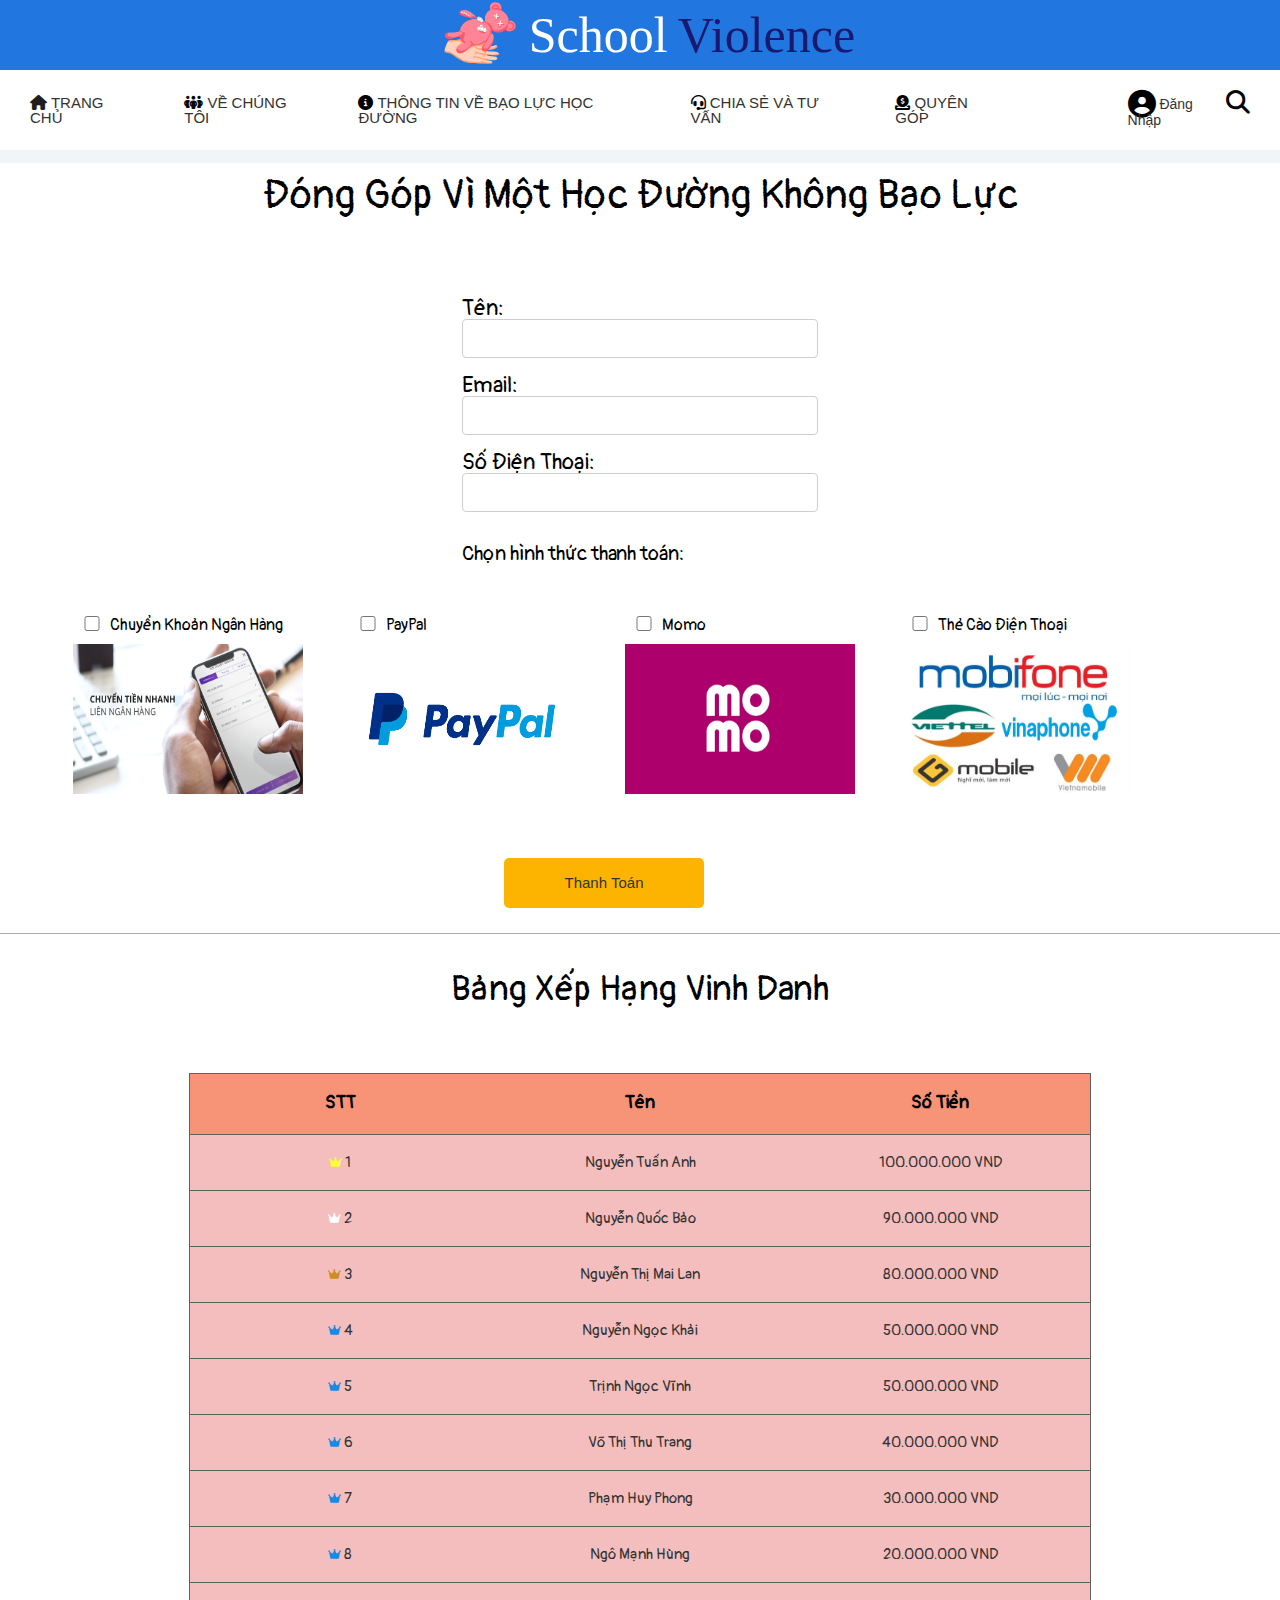
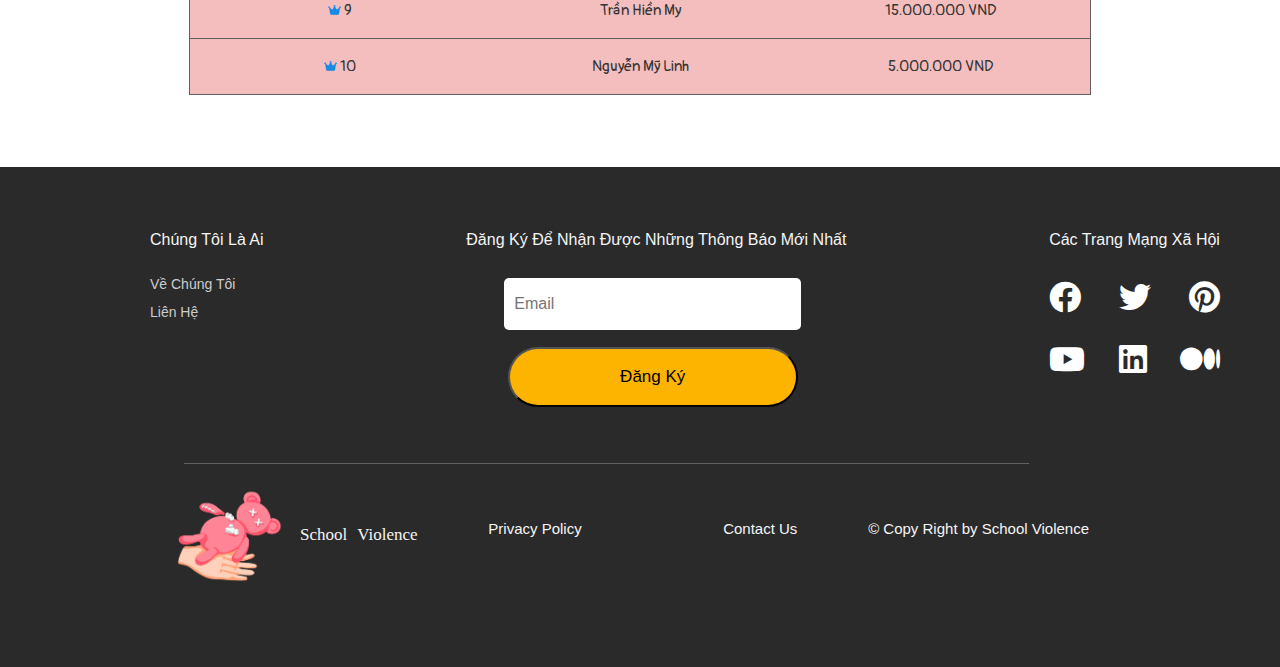
<file: donate.html>
<!DOCTYPE html>
<html lang="en">
<head>
    <meta charset="UTF-8">
    <meta http-equiv="X-UA-Compatible" content="IE=edge">
    <meta name="viewport" content="width=device-width, initial-scale=1.0">
    <link rel="shortcut icon" href="./assets/img/Logo_School_Violence.png" type="image/x-icon">
    <link rel="stylesheet" href="./assets/css/resetcss.css">
    <link rel="stylesheet" href="./assets/css/page__header.css">
    <link rel="stylesheet" href="./assets/css/page__body.css">
    <link rel="stylesheet" href="./assets/css/page__footer.css">
    <link rel="stylesheet" href="./assets/font/fontawesome-6.4.0/css/all.min.css">
    <link href="https://fonts.googleapis.com/css?family=Pangolin" rel="stylesheet">
    <title>Liên Hệ</title>
</head>
<body>
    <div class="main__page donate__page">
        <!-- Banner -->
        <div class="page__header-banner">
            <img src="./assets/img/Logo_School_Violence.png" alt="logo website">
            <span class="first_banner">School</span>
            <span class="last_banner">Violence</span>
        </div>

        <!-- Menu -->
        <div class="page__header">
            <!-- Menu Contents -->
            <div class="page__header-menu-contents">
                <a href="./index.html" class="page__header-link">
                    <div class="page__header-link-box">
                        <i class="fa-solid fa-house page__header-link-box-icon" style="color: #1e1e1f;"></i>
                        TRANG CHỦ
                    </div>
                </a>
                <a href="./about-us.html" class="page__header-link">
                    <div class="page__header-link-box">
                        <i class="fa-solid fa-people-group page__header-link-box-icon" style="color: #07090e;"></i>
                        VỀ CHÚNG TÔI
                    </div>
                </a>
                <a href="./infor.html" class="page__header-link">
                    <div class="page__header-link-box">
                        <i class="fa-solid fa-circle-info page__header-link-box-icon" style="color: #000000;"></i>
                        THÔNG TIN VỀ BẠO LỰC HỌC ĐƯỜNG
                    </div>
                </a>
                <a href="./Story_Advise.html" class="page__header-link">
                    <div class="page__header-link-box">
                        <i class="fa-solid fa-headset page__header-link-box-icon" style="color: #000000;"></i>
                        CHIA SẺ VÀ TƯ VẤN
                    </div>
                </a>

                <a href="./donate.html" class="page__header-link">
                    <div class="page__header-link-box">
                        <i class="fa-solid fa-circle-dollar-to-slot page__header-link-box-icon" style="color: #000000;"></i>
                        QUYÊN GÓP
                    </div>
                </a>
            </div>

            <!-- Menu Social -->
            <div class="page__header-menu-login">
                <a href="./Login_Signup.html" class="page__header-menu-login-link" title="Login">
                    <i class="fa-solid fa-circle-user fa-2xl page__header-menu-login-icon" style="color: #000000;"></i>
                    <span>Đăng Nhập</span>
                </a>
            </div>

            <!-- Search -->
            <div class="page__header-search page__header-search--hover">
                <i class="fa-solid fa-magnifying-glass fa-xl" style="color: #030507;"></i>

                <!-- Search Box -->
                <div class="page__header-search-box">
                    <div class="page__header-search-box-input">
                        <input type="text" name="" id="" placeholder="Tìm kiếm...">
                        <div class="page__header-search-box-search">
                            <i class="fa-solid fa-magnifying-glass fa-xl page__header-search-box-icon"></i>
                        </div>
                    </div>
                </div>

            </div>
        </div>

        <div class="page__body">
            <div class="page__body-donate-tittle-t">
                <h3 class="page__body-donate-tittle">
                    Đóng Góp Vì Một Học Đường Không Bạo Lực
                </h3>
            </div>
            <div class="page__body-donate">
                <div class="page__body-donate-c">
                    
                    <div class="page__body-donate-container">
                        <form class="page__body-donate-form" action="">
                            <label class="page__body-donate-form-label" for="">Tên:</label>
                            <br>
                            <input required="required" class="page__body-donate-form-input" type="text" name="" id="">
                            <br>
                            <br>
                            <label class="page__body-donate-form-label" for="">Email:</label>
                            <br>
                            <input required="required" class="page__body-donate-form-input" type="email" name="" id="">
                            <br>
                            <br>
                            <label class="page__body-donate-form-label" for="">Số Điện Thoại:</label>
                            <br>
                            <input required="required" class="page__body-donate-form-input" type="tel" name="" id="">
                        </form>
                    </div>

                    <br>
                    <br>
                    <h3 class="page__body-donate-type-tittle">
                        Chọn hình thức thanh toán:
                    </h3>

                </div>
            </div>
            

            <div class="page__body-donate-type">
                
                <div class="page__body-donate-type-c">
                    
                <div class="page__body-donate-type">
                    
                    <div class="page__body-donate-type-list">

                        <div class="page__body-donate-type-item">
                            <div class="page__body-donate-type-item-f">
                                <input type="checkbox" name="" id="">
                            <h5>
                                Chuyển Khoản Ngân Hàng
                            </h5>
                            </div>

                            <img class="page__body-donate-type-item-img" src="./assets/img/chuyen-khoan.png" alt="">
                        </div>

                        <div class="page__body-donate-type-item">
                            <div class="page__body-donate-type-item-f">
                                <input type="checkbox" name="" id="">
                            <h5>
                                PayPal
                            </h5>
                            </div>
                            <img class="page__body-donate-type-item-img" src="./assets/img/paypal.png" alt="">
                        </div>

                        <div class="page__body-donate-type-item">
                            <div class="page__body-donate-type-item-f">
                                <input type="checkbox" name="" id="">
                            <h5>
                                Momo
                            </h5>
                            </div>

                            <img class="page__body-donate-type-item-img" src="./assets/img/momo.png" alt="">
                        </div>

                        <div class="page__body-donate-type-item">
                            <div class="page__body-donate-type-item-f">
                                <input type="checkbox" name="" id="">
                            <h5>
                                Thẻ Cào Điện Thoại
                            </h5>
                            </div>
                            <img class="page__body-donate-type-item-img" src="./assets/img/nap-card.png" alt="">
                        </div>

                    </div>
                </div>

                </div>
            </div>

            <div class="page__body-donate-button">
                <a href=""><button>Thanh Toán</button></a>
            </div>

            <div class="page__body-donate-dua-top">
                <h3 class="page__body-donate-dua-top-tittle">
                    Bảng Xếp Hạng Vinh Danh
                </h3>
                <div class="page__body-donate-dua-top-c">
                    <table class="page__body-donate-dua-top-table">
                        <tr>
                            <th>STT</th>
                            <th>Tên</th>
                            <th>Số Tiền</th>
                        </tr>
                        <tr>
                            <td>
                                <i class="fa-solid fa-crown fa-xs" style="color: #fcff33;"></i>
                                1
                            </td>
                            <td>
                                Nguyễn Tuấn Anh
                            </td>
                            <td>
                                100.000.000 VND
                            </td>
                        </tr>
                        <tr>
                            <td>
                                <i class="fa-solid fa-crown fa-xs" style="color: #ffffff;"></i>
                                2
                            </td>
                            <td>
                                Nguyễn Quốc Bảo
                            </td>
                            <td>
                                90.000.000 VND
                            </td>
                        </tr>
                        <tr>
                            <td>
                                <i class="fa-solid fa-crown fa-xs" style="color: #cc8e24;"></i>
                                3
                            </td>
                            <td>
                                Nguyễn Thị Mai Lan
                            </td>
                            <td>
                                80.000.000 VND
                            </td>
                        </tr>
                        <tr>
                            <td>
                                <i class="fa-solid fa-crown fa-xs" style="color: #168be3;"></i>
                                4
                            </td>
                            <td>
                                Nguyễn Ngọc Khải
                            </td>
                            <td>
                                50.000.000 VND
                            </td>
                        </tr>
                        <tr>
                            <td>
                                <i class="fa-solid fa-crown fa-xs" style="color: #168be3;"></i>
                                5
                            </td>
                            <td>
                                Trịnh Ngọc Vĩnh
                            </td>
                            <td>
                                50.000.000 VND
                            </td>
                        </tr>
                        <tr>
                            <td>
                                <i class="fa-solid fa-crown fa-xs" style="color: #168be3;"></i>
                                6
                            </td>
                            <td>
                                Võ Thị Thu Trang
                            </td>
                            <td>
                                40.000.000 VND
                            </td>
                        </tr>
                        <tr>
                            <td>
                                <i class="fa-solid fa-crown fa-xs" style="color: #168be3;"></i>
                                7
                            </td>
                            <td>
                                Phạm Huy Phong
                            </td>
                            <td>
                                30.000.000 VND
                            </td>
                        </tr>
                        <tr>
                            <td>
                                <i class="fa-solid fa-crown fa-xs" style="color: #168be3;"></i>
                                8
                            </td>
                            <td>
                                Ngô Mạnh Hùng
                            </td>
                            <td>
                                20.000.000 VND
                            </td>
                        </tr>
                        <tr>
                            <td>
                                <i class="fa-solid fa-crown fa-xs" style="color: #168be3;"></i>
                                9
                            </td>
                            <td>
                                Trần Hiền My
                            </td>
                            <td>
                                15.000.000 VND
                            </td>
                        </tr>
                        <tr>
                            <td>
                                <i class="fa-solid fa-crown fa-xs" style="color: #168be3;"></i>
                                10
                            </td>
                            <td>
                                Nguyễn Mỹ Linh
                            </td>
                            <td>
                                5.000.000 VND
                            </td>
                        </tr>
                    </table>
                </div>
            </div>
        </div>

        <div class="page__footer page__footer-donate">
            <div class="page__footer-content">
                <div class="page__footer-content-main">
                    <div class="page__footer-content-main-about-us">
                        <h3 class="page__footer-content-main-tittle">Chúng Tôi Là Ai</h3>
                        <div class="page__footer-content-main-list">
                            <a href="" class="page__footer-content-main-item">Về Chúng Tôi</a>
                            <a href="" class="page__footer-content-main-item">Liên Hệ</a>
                        </div>
                    </div>
                    <div class="page__footer-content-main-subcribe">
                        <h3 class="page__footer-content-main-tittle">Đăng Ký Để Nhận Được Những Thông Báo Mới Nhất</h3>
                        <div class="page__footer-content-main-box">
                            <input class="page__footer-content-main-email" type="email" name="" id="" placeholder="Email">
                            <br>
                            <input class="page__footer-content-main-button" type="button" value="Đăng Ký">
                        </div>
                    </div>
                    <div class="page__footer-content-main-social">
                        <h3 class="page__footer-content-main-tittle">Các Trang Mạng Xã Hội</h3>
                        <div class="page__footer-content-main-list">
                            <div class="page__footer-content-main-social-list">
                                <a class="page__footer-content-main-social-list-item" href="">
                                    <i class="fa-brands fa-facebook fa-2xl" style="color: #ffffff;"></i>
                                </a>

                                <a class="page__footer-content-main-social-list-item" href="">
                                    <i class="fa-brands fa-twitter fa-2xl" style="color: #ffffff;"></i>
                                </a>

                                <a class="page__footer-content-main-social-list-item" href="">
                                    <i class="fa-brands fa-pinterest fa-2xl" style="color: #ffffff;"></i>
                                </a>
                            </div>

                            <div class="page__footer-content-main-social-list">
                                <a class="page__footer-content-main-social-list-item" href="">
                                    <i class="fa-brands fa-youtube fa-2xl" style="color: #ffffff;"></i>
                                </a>

                                <a class="page__footer-content-main-social-list-item" href="">
                                    <i class="fa-brands fa-linkedin fa-2xl" style="color: #ffffff;"></i>
                                </a>

                                <a class="page__footer-content-main-social-list-item" href="">
                                    <i class="fa-brands fa-medium fa-2xl" style="color: #ffffff;"></i>
                                </a>
                            </div>
                        </div>
                    </div>
                </div>
                
                <div class="page__footer-content-line"></div>

                <div class="page__footer-content-sub">
                    <div class="page__footer-content-sub-f">
                        <img src="./assets/img/Logo_School_Violence.png" alt="logo" class="page__footer-content-sub-img">
                        <span class="first_banner_small">School</span>
                        <span class="last_banner_small">Violence</span>
                    </div>

                    <div class="page__footer-content-main-f">
                        <a href="" class="page__footer-content-main-f-link">
                            Privacy Policy
                        </a>
                        <a href="" class="page__footer-content-main-f-link">
                            Contact Us
                        </a>
                    </div>
                    <p class="page__footer-content-main-ff">
                        &copy; Copy Right by School Violence
                    </p>
                </div>
            </div>
        </div>

    </div>
</body>
</html>
</file>
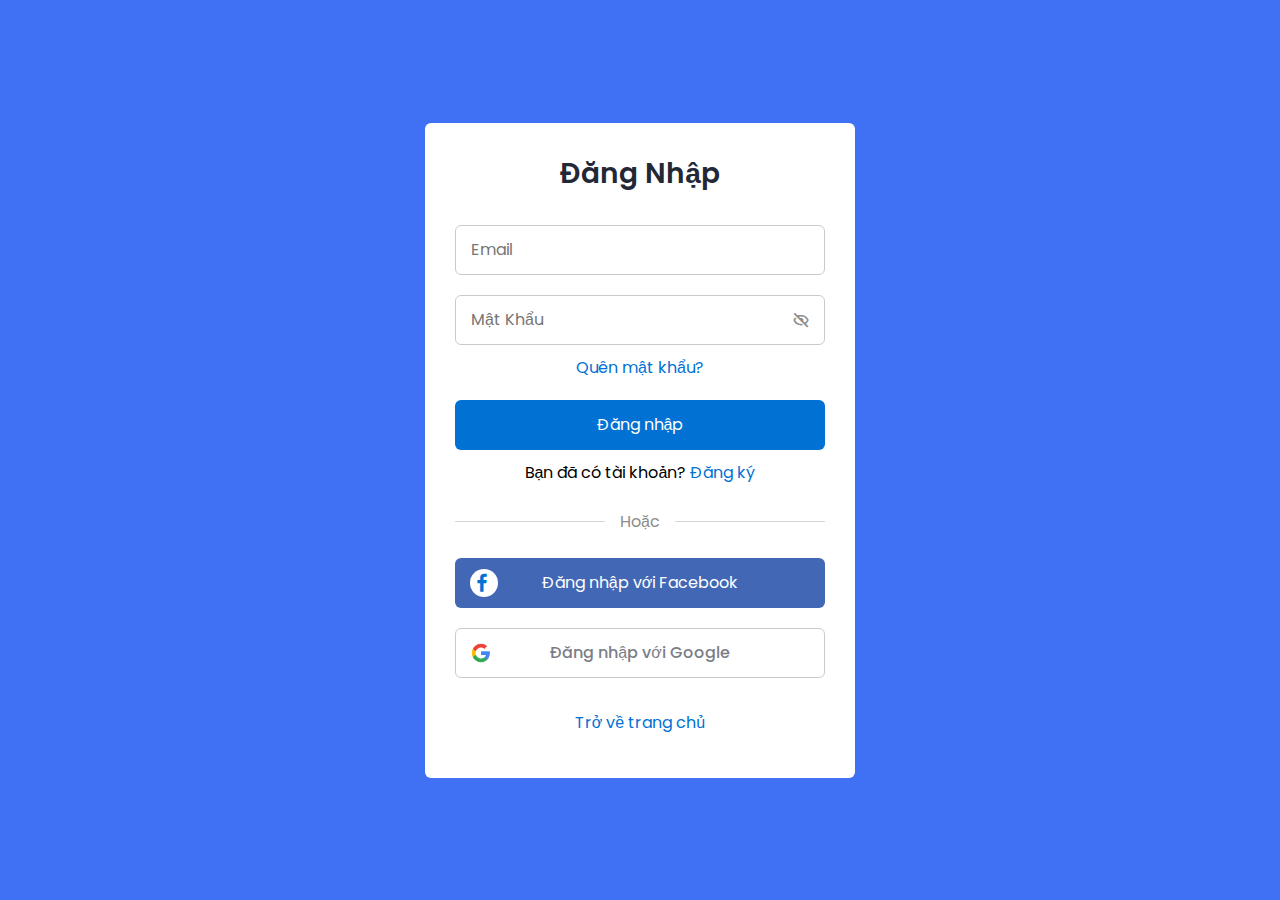
<file: Login_Signup.html>
<!DOCTYPE html>
<html lang="en">
<head>
    <meta charset="UTF-8">
    <meta http-equiv="X-UA-Compatible" content="IE=edge">
    <meta name="viewport" content="width=device-width, initial-scale=1.0">
    <link rel="shortcut icon" href="./assets/img/Logo_School_Violence.png" type="image/x-icon">
    <link rel="stylesheet" href="./assets/css/Login_Signup.css">
    <link href="https://unpkg.com/boxicons@2.1.4/css/boxicons.min.css" rel="stylesheet">
    <title>Login/Sign Up</title>
</head>
<body>
    <section class="container forms">

        <!-- Login form -->

        <div class="form login">
            <div class="form-content">
                <header>Đăng Nhập</header>
                <form action="#">
                    <div class="field input-field">
                        <input type="email" placeholder="Email" class="input">
                    </div>
    
                    <div class="field input-field">
                        <input type="password" placeholder="Mật Khẩu" class="password">
                        <i class="bx bx-hide eye-icon" ></i>
                    </div>
    
                    <div class="form-link">
                        <a href="#" class="forgot-pass">Quên mật khẩu?</a>
                    </div>
    
                    <div class="field button-field">
                        <button>Đăng nhập</button>
                    </div>
                </form>
                <div class="form-link">
                    <span>Bạn đã có tài khoản? </span> <a href="#" class="link signup-link">Đăng ký</a>
                </div>
            </div>

            <div class="line"></div>

            <div class="media-options">
                <a href="#" class="field facebook">
                    <i class="bx bxl-facebook facebook-icon"></i>
                    <span>Đăng nhập với Facebook</span>
                </a>
            </div>

            <div class="media-options">
                <a href="#" class="field google">
                    <img src="./assets/img/Google.png" alt="" class="google-img">
                    <span>Đăng nhập với Google</span>
                </a>
            </div>

            <div class="media-options">
                <a href="./index.html" class="field backhome">
                    <span>Trở về trang chủ</span>
                </a>
            </div>

        </div>

        <!-- Sign Up form -->

        <div class="form signup">
            <div class="form-content">
                <header>Đăng Ký</header>
                <form action="#">
                    <div class="field input-field">
                        <input type="email" placeholder="Email" class="input">
                    </div>
    
                    <div class="field input-field">
                        <input type="password" placeholder="Mật khẩu" class="password">
                    </div>

                    <div class="field input-field">
                        <input type="password" placeholder="Nhập lại mật khẩu" class="password">
                        <i class="bx bx-hide eye-icon" ></i>
                    </div>
    
    
                    <div class="field button-field">
                        <button>Đăng ký</button>
                    </div>
                </form>
                <div class="form-link">
                    <span>Bạn đã có tài khoản? </span> <a href="#" class="link login-link">Đăng nhập</a>
                </div>
            </div>

            <div class="line"></div>

            <div class="media-options">
                <a href="#" class="field facebook">
                    <i class="bx bxl-facebook facebook-icon"></i>
                    <span>Đăng nhập với Facebook</span>
                </a>
            </div>

            <div class="media-options">
                <a href="#" class="field google">
                    <img src="./assets/img/Google.png" alt="" class="google-img">
                    <span>Đăng nhập với Google</span>
                </a>
            </div>

            <div class="media-options">
                <a href="./index.html" class="field backhome">
                    <span>Trở về trang chủ</span>
                </a>
            </div>

        </div>
        <!-- JS -->
        <script src="./assets/js/Login-Signup.js"></script>
    </section>
</body>
</html>
</file>
<file: assets/css/page__header.css>
.main__page{
    width: 100%;
    height: 3000px;
    background-color:rgb(242,245,248);
}

.main__page__main{
    height: 2770px !important;
}
.donate__page{
    height: 1440px !important;
}

.main__page__about-us{
    height: 2500px !important;
}

.main__page__infor{
    height: 4850px !important;
}

.main__page__story{
    height: 1990px !important;
}

.page__header-banner{
    width: 100%;
    height: 70px;
    background-color: rgb(33, 119, 223);
    display: flex;
    justify-content: center;
    align-items: center;
    text-align: center;
    font-family: 'Bree Serif', serif;
}

.page__header-banner span{
    font-size: 50px;
}
.page__header-banner .first_banner{
    color: #fff;
    padding-right: 10px;
}


.page__header-banner .last_banner{
    color: #191970;
}
.page__header-banner img{
    width: 6.5rem;
    height: 6.5rem;
}

.page__header{
    display: flex;
    background-color: white;
    width: 100%;
    height: 80px;
    position: sticky;
    top: 0;
    justify-content: space-between;
    z-index: 100;
}

.page__header-link{
    text-decoration: none;
    margin-left: 50px;
    color: #333;
    font-family: sans-serif;
    font-size: 15px;
    display: flex;
}

.page__header-link:hover{
    color: rgb(11, 135, 173);
}

.page__header-link:hover .page__header-link-box-icon{
    color: rgb(11, 135, 173) !important;
}

.page__header-link:first-child{
    margin-left: 30px;
}

.page__header-link-box{
    margin: auto;
}

.page__header-menu-contents{
    display: inherit;
}

.page__header-menu-login{
    margin-top: 2%;
    margin-left: 10%;
    
}

.page__header-menu-login-link{
    text-decoration: none;
    color: #333;
    font-family: sans-serif;
    font-size: 14px;
}

.page__header-menu-login-link:hover{
    color: rgb(11, 135, 173) !important;
}

.page__header-menu-login-link:hover .page__header-menu-login-icon{
    color: rgb(11, 135, 173) !important;
}
.page__header-search{
    color: gray;
    margin-top: 25px;
    margin-right: 30px;
    cursor: pointer;

}

.page__header-search-box{
    position: absolute;
    top: 75%;
    right: 1%;
    transform-origin: calc(100% - 20px) top;
    width: 300px;
    height: 100px;
    background-color: rgb(241, 241, 241);
    border-radius: 10px;
    cursor: default;
    transform-origin: calc(100% - 20px) top;
    animation: headerSearchBoxGrowth ease-in 0.2s;
    display: none;
}

.page__header-search--hover:hover .page__header-search-box{
    display: block;
}

/* Arrow */
.page__header-search-box::before{
    content: "";
    border-width: 20px 24px;
    border-style: solid;
    border-color: transparent transparent rgb(241, 241, 241) transparent;
    position: absolute;
    right: -1px;
    top: -32px;
}

.page__header-search-box-input{
    display: flex;
    margin-top: 30px;
    margin-left: 25px;
    
}

.page__header-search-box-input input{
    width: 200px;
    height: 32px;
    border: 1px solid rgb(184, 183, 183);
    border-radius: 2px;
    outline: none;
}

.page__header-search-box-input input:focus{
    border-color: gray;
}

.page__header-search-box-search{
    margin-left: 1px;
    width: 40px;
    height: 35px;
    background-color: rgb(210,110,75);
    color: white;
    border-radius: 2px;
}

.page__header-search-box-search:hover{
    background-color: rgb(208, 93, 51);
}

.page__header-search-box-icon{
    margin-top: 18px;
    margin-left: 8px;
    border-radius: 2px;
    cursor: pointer;
    
}

@keyframes headerSearchBoxGrowth{
    from{
        transform: scale(0);
        opacity: 0;
    }
    to{
        transform: scale(1);
        opacity: 1;
    }
}
</file>
<file: assets/css/page__body.css>
.page__body{

}


.page__body-img-containers{
    margin-top: 10px;
    margin-left: 14px;
    width: 100%;
    height: 520px;
    display: flex;
    
}

.page__body-img-container{
    max-width: 900px;
    max-height: 500px;
    position: relative;
}

.page__body-img{
    width: 900px;
    height: 500px;
    display: none;
    animation: fadeIn ease-in 0.2s;
}

.page__body-img:first-child{
    display: block;
}

@keyframes fadeIn{
    from{
        opacity: 0;
    }
    to{
        opacity: 1;
    }
}

.page__body-img-container-content{
    margin-left: 2%;
    width: 34%;
    height: 500px;
    background-color: white;
}

.page__body-img-container-content h2{
    font-size: 28px;
    margin-left: 18%;
    margin-top: 6%;
    font-family: 'Pangolin';
    color: #333;
}

.page__body-img-container-content h2:nth-child(3){
    font-size: 28px;
    margin-left: 35%;
    margin-top: 6%;
}

.page__body-img-container-content p{
    margin-top: 6%;
    margin-left: 10%;
    width: 82%;
    font-family: 'Pangolin';
    line-height: 25px;
    font-size: 18px;
}

.page__body-img-container-content p span{
    font-style: italic;
    font-size: 20px;
    font-weight: bold;
}

/* Button */
.btn{
    padding: 30px 20px;
    background-color: rgba(46, 104, 211, 0.65);
    color: white;
    border: none;
    border-radius: 5px;
    font-size: 20px;
    cursor: pointer;
}

.btn:hover{
    background-color: rgb(46, 104, 211);
}

.btn__left{
    position: absolute;
    top: 50%;
    left: 0%;
    transform: translate(0%, -50%);
}

.btn__right{
    position: absolute;
    top: 50%;
    right: 0%;
    transform: translate(0%, -50%);
}

.page__body-mission{
    width: 100%;
    height: 400px;
    background-color: white;
    display: flex;
    justify-content: space-around;
}

.page__body-mision-container{
    display: flex;
    margin: auto;
}

.page__body-mission-img{

}

.page__body-mission-content{
    width: 570px;
}

.page__body-mission-content h3{
    font-family: sans-serif;
    font-size: 28px;
    line-height: 1.2;
    margin-top: 15%;
    color: rgb(46, 104, 211);
    font-weight: bold;
    font-family: 'Pangolin';
}

.page__body-mission-content p{
    margin-top: 3%;
    line-height: 1.4;
    font-family: 'Pangolin';
}

.page__body-mission-content p span{
    
}

.page__body-do{
    width: 100%;
    height: 440px;
    background-color: white;
    margin-top: 2%;
}

.page__body-do-container{
    padding-top: 2%;
    margin-left: 5%;
}

.page__body-do-container-1{

}

.page__body-do-container-1 h4{
    color: rgb(46, 104, 211);
    font-weight: bold;
    font-family: 'Pangolin';
    font-size: 20px;
}

.page__body-do-container-1 h3{
    /* font-weight: bold; */
    font-size: 45px;
    font-family: sans-serif;
    color: #333;
}

.page__body-do-container-2{
    margin-top: 5%;
    display: flex;
}

.page__body-do-container-2-c{
    display: flex;
    margin: auto;
}

.page__body-do-container-2-item{
    width: 300px;
    height: 180px;
    margin-left: 1%;
}

.page__body-do-container-2-item h3{
    font-size: 30px;
    
}

.page__body-do-container-2-item p{
    line-height: 1.4;
}


/* Action */

.page__body-action{
    background-color: rgb(242,245,248);
    width: 100%;
    height: 650px;
}

.page__body-action-head{
    padding-top: 5%;
    margin-left: 21%;
}

.page__body-action-head-tittle{
    font-family: "varela round",Sans-serif;
    font-size: 40px;
    font-weight: 400;
    padding-left: 4%;
}

.page__body-action-head-des{
    margin-top: 1%;
    font-family: sans-serif;
}

.page__body-action-body{
    height: 400px;
    width: 100%;
    display: flex;
    margin-top: 3%;
    justify-content: space-evenly;
}

.page__body-action-body-volunteer{

}

.page__body-action-body-img{
    width: 400px;
    height: 300px;
    border-radius: 30px;
}

.page__body-action-body-link{
    margin-left: 26%;
    
}

.page__body-action-body-btn{
    width: 180px;
    height: 50px;
    background-color: rgb(253,180,0);
    color: #333;
    border: none;
    font-family: sans-serif;
    font-size: 15px;
    border-radius: 5px;
    cursor: pointer;
    
}

.page__body-action-body-btn:hover{
    background-color: rgb(252, 193, 44);
}


/* Start Donate Page */

.page__body-donate{
    width: 100%;
    height: 400px;
    background-color: white;
    /* margin-top: 1%; */
    display: flex;
}

.page__body-donate-c{
    margin: auto;
}

.page__body-donate-tittle{
    font-family: 'Pangolin';
    font-size: 40px;
    font-weight: 400;
    text-align: center;
    padding-top: 1%;
}

.page__body-donate-tittle-t{
    width: 100%;
    height: 50px;
    margin-top: 1%;
    background-color: white;
}

.page__body-donate-container{

}

.page__body-donate-form{
    margin-top: 10%;
}

.page__body-donate-form-label{
    font-family: 'Pangolin';
    font-size: 22px;
    font-weight: 400;
}

.page__body-donate-form-input{
    height: 35px;
    width: 350px;
    border: 1px solid #cfcece;
    border-radius: 4px;
}

.page__body-donate-type{
    width: 100%;
    height: 220px;
    background-color: white;
    display: flex;
}

.page__body-donate-type-c{
    margin: auto;
    margin-right: 26%;
}

.page__body-donate-type-tittle{
    font-family: 'Pangolin';
    font-size: 20px;
    font-weight: 400;
}

.page__body-donate-type-list{
    display: flex;
}

.page__body-donate-type-item{
    margin-left: 5%;
}

.page__body-donate-type-item-img{
    width: 230px;
    height: 150px;
    margin-top: 10px;
}

.page__body-donate-type-item input{
    width: 30px;
    height: 15px;
    
}

.page__body-donate-type-item-f{
    display: flex;
}

.page__body-donate-type-item-f h5{
    font-family: 'Pangolin';
    font-size: 16px;
    padding-top: 4px;
}

.page__body-donate-button{
    width: 100%;
    height: 100px;
    background-color: white;
    display: flex;
}

.page__body-donate-button a{
    margin: auto;
    margin-right: 45%;
    
}

.page__body-donate-button a button{
    width: 200px;
    height: 50px;
    background-color: rgb(253,180,0);
    color: #333;
    font-family: sans-serif;
    font-size: 15px;
    border: none;
    border-radius: 5px;
    cursor: pointer;
}

.page__body-donate-button a button:hover{
    background-color: rgb(250, 202, 81);
}

.page__body-donate-dua-top{
    width: 100%;
    height: 820px;
    background-color: white;
    border-top: 1px solid #acacac;
}

.page__body-donate-dua-top-tittle{
    width: 100%;
    height: 50px;
    padding-top: 3%;
    font-family: 'Pangolin';
    font-size: 35px;
    font-weight: 400;
    text-align: center;
}

.page__body-donate-dua-top-c{
    width: 100%;
    height: 95%;
    display: flex;
    background-color: white;
}

.page__body-donate-dua-top-table{
    margin: auto;
    margin-top: 4%;
    border: 1px solid #3e3e3e;
    
}

.page__body-donate-dua-top-table tr{
    border: 1px solid #616060;
}

.page__body-donate-dua-top-table th{
    width: 300px;
    background-color: rgb(247, 147, 119);
    height: 40px;
    padding-top: 20px;
    font-family: 'Pangolin';
    font-size: 18px;
    font-weight: bold;
    
}

.page__body-donate-dua-top-table td{
    text-align: center;
    height: 35px;
    background-color: rgb(245, 190, 190);
    padding-top: 20px;
    font-family: 'Pangolin';
    font-size: 15px;
    color: #333;
    
    
}
/* End Donate Page */

/* Start About Us Page */

.page__body__about-us-mission{
    width: 100%;
    height: 360px;
    background-color: white;
    margin-top: 1.5%;
    display: flex;
}

.page__body__about-us-mission-block{
    height: 100%;
    width: 50%;
}

.page__body__about-us-mission-block-img{
    width: 550px;
    height: 290px;
    margin-top: 4%;
}

.page__body__about-us-mission-block-img-l{
    margin-left: 21%;
}

.page__body__about-us-mission-block-tittle{
    font-family: 'Pangolin';
    font-size: 35px;
    margin-top: 6%;
    text-align: center;
    color: rgb(0, 89, 255);
    font-weight: bold;
}

.page__body__about-us-mission-block-des{
    width: 60%;
    font-family: 'Pangolin';
    font-size: 19px;
    line-height: 1.5;
    text-align: center;
    margin-left: 20%;
    margin-top: 3%;
}

.page__body__about-us-intro{
    width: 100%;
    height: 370px;
    /* background-color: rgb(33,119,223); */
    margin-top: 0 !important;
    border: 1px solid #dddddd;
}

.page__body__about-us-action{
    width: 100%;
    height: 1120px;
    background-color: white;
    border: 1px solid #dfdfdf;
}

.page__body__about-us-action-tittle{
    font-family: 'Pangolin';
    font-size: 33px;
    text-align: center;
    padding-top: 2%;
    color: rgb(255, 64, 0);
    font-weight: bold;
}

.page__body__about-us-action-container{
    width: 100%;
    height: 1000px;
    margin-top: 4%;
    background-color: brown;
}

.page__body__about-us-action-container-col{
    display: flex;
}

.page__body__about-us-action-container-row{
    width: 50%;
    height: 500px;
    background-color: white;
}

.page__body__about-us-action-container-row-img{
    width: 600px;
    height: 300px;
    margin-left: 10%;
}

.page__body__about-us-action-container-row-tittle{
    text-align: center;
    font-family: 'Pangolin';
    font-size: 30px;
    padding-top: 1%;
    color: rgb(215, 103, 22);
    font-weight: 400;
}

.page__body__about-us-action-container-row-des{
    text-align: center;
    margin-top: 2%;
    margin-left: 5%;
    height: auto;
    width: 90%;
    font-size: 17px;
    font-family: 'Pangolin';
    font-size: 16px;
    line-height: 1.5;
}

.page__body__about-us-your-mission{
    width: 100%;
    height: 430px;
    background-color: white;
    display: flex;
    padding-top: 3%;
    /* border: 1px solid #d7d6d6; */
}

.page__body__about-us-your-mission-block{
    width: 50%;
    height: 400px;
    background-color: white;
}

.page__body__about-us-your-mission-block h3{
    font-family: 'Pangolin';
    font-size: 29px;
    padding-top: 2%;
    text-align: center;
}

.page__body__about-us-your-mission-block h3:first-child{
    padding-top: 0;
}

.page__body__about-us-your-mission-block p{
    text-align: center;
    font-family: 'Pangolin';
    font-size: 15px;
    line-height: 1.4;
    width: 90%;
    margin-top: 3%;
    margin-left: 29px;
}

.page__body__about-us-your-mission-form{
    padding-top: 2%;
    padding-left: 10%;
    background-color: rgb(46, 104, 211);
    width: 80%;
    border: 1px solid #c1c0c0;
    border-radius: 10px;
}

.page__body__about-us-your-mission-form-tittle{
    font-family: 'Pangolin';
    font-size: 17px;
    color: white;
    /* text-align: end; */
}

.page__body__about-us-your-mission-form-input{
    width: 300px;
    height: 40px;
    outline: none;
    margin-top: 8%;
    margin-left: 5%;
    border: 1px solid #8f8e8e;
    border-radius: 10px;
}

.page__body__about-us-your-mission-form-input-f{
    margin-top: 2%;
}

.page__body__about-us-your-mission-form-btn{
    width: 140px;
    height: 40px;
    border: none;
    border-radius: 5px;
    cursor: pointer;
    margin-left: 40%;
    margin-top: 10%;
    background-color: rgb(255, 183, 0);
    
}

.page__body__about-us-your-mission-form-btn:hover{
    background-color: rgb(252, 211, 107);
}

.page__body__about-us-your-mission-form-none{
    padding-top: 10px;
}
/* End About Us Page */


/* Start Infor Page */

.page__body__infor-about{
    width: 100%;
    height: 610px;
    background-color: white;
    margin-top: 1%;
    border: 1px solid #dadada;
}

.page__body__infor-about-tittle{
    width: 100%;
    height: 50px;
    font-size: 30px;
    text-align: center;
    font-family: 'Pangolin';
    padding-top: 20px;
}

.page__body__infor-about-imgs{
    display: flex;
    justify-content: space-around;
    margin-top: 3%;
}

.page__body__infor-about-img{
    width: 45%;
    height: 400px;
    border: 1px solid #b1b1b1;
    border-radius: 5px;
}

.page__body__infor-about-des{
    width: 100%;
    height: 50px;
    font-size: 16px;
    text-align: center;
    font-family: 'Pangolin';
    padding-top: 20px;
}

.page__body__infor-cates{
    width: 100%;
    height: 600px;
    background-color: white;
    border: 1px solid #dadada;
}

.page__body__infor-cates-c{
    display: flex;
    width: 100%;
    height: 500px;
    justify-content: space-around;
}

.page__body__infor-cates-item{
    width: 32%;
    height: 100%;
}

.page__body__infor-cates-item-img{
    width: 100%;
    height: 350px;
}

.page__body__infor-cates-item h5{
    width: 100%;
    height: 40px;
    margin-top: 2%;
    font-size: 24px;
    text-align: center;
    font-family: 'Pangolin';
}

.page__body__infor-cates-item p{
    width: 100%;
    height: 70px;
    margin-top: 2%;
    font-size: 15px;
    text-align: center;
    font-family: 'Pangolin';
    line-height: 1.5;
}

.page__body__infor-hq{
    width: 100%;
    height: 1680px;
    background-color: white;
    border: 1px solid #dadada;
}

.page__body__infor-hq-c{
    width: 100%;
    height: 400px;
    display: flex;
    justify-content: space-around;
}

.page__body__infor-hq-c-item{
    width: 45%;
    height: 100%;
    text-align: center;
}

.page__body__infor-hq-c-item-tittle{
    padding-top: 25%;
    font-size: 23px;
    font-family: 'Pangolin';
}

.page__body__infor-hq-c-item-des{
    font-size: 15px;
    font-family: 'Pangolin';
    padding-top: 2%;
    line-height: 1.5;
}

.page__body__infor-hq-c-item-img{
    width: 100%;
    height: 90%;
    border-radius: 5px;
}

.page__body__infor-chart{
    width: 100%;
    height: 1290px;
    border: 1px solid #dadada;
    background-color: white;
    /* background-color: brown; */
}

.page__body__infor-about-tittle span{
    padding-top: 10px;
}

.page__body__infor-chart-c{
    
}

.page__body__infor-chart-c-f{
    display: flex;
}

.page__body__infor-chart-c-t{
    width: 100%;
    height: 40px;
    text-align: center;
    padding-top: 1%;
    font-size: 18px;
    font-family: 'Pangolin';
}

.page__body__infor-chart-c-f-img{
    width: 70%;
    height: 600px;
    margin: auto;
    border-radius: 5px;
}

.page__body__infor-chart-c-l{
    width: 100%;
    height: 500px;
    /* background-color: cornflowerblue; */
    display: flex;
    justify-content: space-around;
    margin-top: 3%;
}

.page__body__infor-chart-c-ll{
    width: 47%;
    height: 100%;
}

.page__body__infor-chart-c-ll-img{
    width: 100%;
    height: 85%;
    border-radius: 5px;
}

.page__body__infor-chart-c-ll h5{
    width: 100%;
    height: 10%;
    text-align: center;
    padding-top: 1%;
    font-size: 18px;
    font-family: 'Pangolin';
}
/* End Infor Page */
</file>
<file: assets/css/page__footer.css>
.page__footer{
    background-color: rgb(42,42,42);
    width: 100%;
    height: 500px;
    margin-top: 40%;
}

.page__footer__main{
    margin-top: 5% !important;
}

.page__footer-donate{
    margin-top: 1% !important;
}

.page__footer-about-us{
    margin-top: 8% !important;
}

.page__footer-infor{
    margin-top: 1% !important;
}

.page__footer-content{
    width: 88%;
    height: 100%;
    margin-left: 150px;
    
}

.page__footer-content-main{
    display: flex;
    
}

.page__footer-content-main-about-us{
    margin-top: 65px;
}

.page__footer-content-main-tittle{
    color: rgb(245,245,245);
    font-family: sans-serif;
    font-size: 16px;
}

.page__footer-content-main-subcribe{
    margin-left: 18%;
    margin-top: 65px;
}

.page__footer-content-main-social{
    margin-top: 65px;
    margin-left: 18%;
}

.page__footer-content-main-list{
    margin-top: 20%;
    line-height: 2;
}

.page__footer-content-main-box{
    margin-top: 8%;
    margin-left: 10%;
}

.page__footer-content-main-item{
    text-decoration: none;
    color: rgb(205,205,205);
    font-family: sans-serif;
    font-size: 14px;
    display: block;
}

.page__footer-content-main-item:hover{
    color: rgb(11, 135, 173);
    text-decoration: underline !important;
    text-decoration-color: rgb(139, 194, 211) !important;
}

.page__footer-content-main-email{
    width: 285px;
    height: 50px;
    border-radius: 5px;
    color: #333;
    outline: none;
    border: none;
    font-size: 16px;
    padding-left: 10px;
}

.page__footer-content-main-button{
    margin-top: 5%;
    margin-left: 1%;
    width: 290px;
    height: 60px;
    background-color: rgb(253,180,0);
    color: black;
    border-radius: 50px;
    font-family: sans-serif;
    font-size: 17px;
    cursor: pointer;
}

.page__footer-content-main-button:hover{
    background-color: rgb(249, 196, 64);
}

.page__footer-content-main-social-list{
    display: flex;
    justify-content: space-between;
}

.page__footer-content-main-social-list:last-child{
    margin-top: 18%;
}

.page__footer-content-main-social-list-item{
    text-decoration: none;
}

.page__footer-content-line{
    height: 1px;
    width: 75%;
    background-color: rgb(99, 98, 98);
    margin-top: 5%;
    margin-left: 3%;
}

.page__footer-content-sub{
    display: flex;
}

.page__footer-content-sub-img{
    width: 150px;
    height: 150px;
}

.page__footer-content-sub-f{
    font-family: 'Bree Serif', serif;
    display: flex;
    text-align: center;
}

.page__footer-content-sub-f span{
    font-size: 17px;
}

.page__footer-content-sub-f .first_banner_small{
    color: rgb(245,245,245);
    padding-right: 10px;
    margin-top: 23%;
}

.page__footer-content-sub-f .last_banner_small{
    color: rgb(245,245,245);
    margin-top: 23%;
}

.page__footer-content-main-f{
    display: flex;
    width: 40%;
    justify-content: space-around;
    margin-top: 4.99%;

}

.page__footer-content-main-f-link{
    text-decoration: none;
    font-family: sans-serif;
    font-size: 15px;
    color: rgb(245,245,245);
}

.page__footer-content-main-ff{
    color: rgb(245,245,245);
    font-size: 15px;
    font-family: sans-serif;
    margin-top: 4.99%;
}
</file>
<file: assets/css/Login_Signup.css>
/* Gg fonts */
@import url('https://fonts.googleapis.com/css2?family=Poppins:wght@300;400;500;600;700&display=swap');

*{
    margin: 0;
    padding: 0;
    box-sizing: border-box;
    font-family: 'Poppins', sans-serif;
}
.container{
    height: 100vh;
    width: 100%;
    display: flex;
    align-items: center;
    justify-content: center;
    background-color: #4070f4;
    column-gap: 30px;
}
.form{
    position: absolute;
    max-width: 430px;
    width: 100%;
    padding: 30px;
    border-radius: 6px;
    background-color: #fff;
}
.form.signup{
    opacity: 0;
    pointer-events: none;
}
.forms.show-signup .form.signup{
    opacity: 1;
    pointer-events: auto;
}
.forms.show-signup .form.login{
    opacity: 0;
    pointer-events: none;
}
header{
    font-size: 28px;
    font-weight: 600;
    color: #232836;
    text-align: center;
}
form{
    margin-top: 30px;

}
.form .field{
    position: relative;
    height: 50px;
    width: 100%;
    margin-top: 20px;
    border-radius: 6px;
}
.field input,
.field button{
    height: 100%;
    width: 100%;
    border: none;
    font-size: 16px;
    font-weight: 400;
    border-radius: 6px;
}
.field input{
    outline: none;
    padding: 0 15px;
    border: 1px solid #cacaca;
}
.field input:focus{
    border-bottom-width: 2px;
}
.eye-icon{
    position: absolute;
    top: 50%;
    right: 10px;
    transform: translateY(-50%);
    font-size: 18px;
    color: #8b8b8b;
    cursor: pointer;
    padding: 5px;
}
.field button{
    color: #fff;
    background-color: #0171d3;
    transition: all 0.3s ease;
    cursor: pointer;
}
.field button:hover{
    background-color: #016dcd;
}
.form-link{
    text-align: center;
    margin-top: 10px;
}
.form-links span,
.form-links a{
   font-size: 14px; 
   font-weight: 400;
   color: #232836;
}
.form a{
    color: #0171d3;
    text-decoration: none; 
}
.form-content a:hover{
    text-decoration: underline; 
}
.line{
    position: relative;
    height: 1px;
    width: 100%;
    margin: 36px 0;
    background-color: #d4d4d4;
}
.line::before{
    content: 'Hoặc';
    position: absolute;
    top: 50%;
    left: 50%;
    transform: translate(-50%, -50%);
    background-color: #fff;
    color: #8b8b8b;
    padding: 0 15px;
}
.media-options a{
    display: flex;
    align-items: center;
    justify-content: center;
}
a.facebook{
    color: #fff;
    background-color: #4267b4;
}
a.facebook .facebook-icon{
    height: 28px;
    width: 28px;
    color: #0171d3;
    font-size: 24px;
    border-radius: 50%;
    display: flex;
    align-items: center;
    justify-items: center;
    background-color: #fff;
}
.facebook-icon,
img.google-img{
    position: absolute;
    top: 50%;
    left: 15px;
    transform: translateY(-50%);
}
img.google-img{
    height: 20px;
    width: 20px;
    object-fit: cover;
}
a.google{
    border: 1px solid #cacaca;
}
a.google span{
    font-weight: 500;
    opacity: 0.6;
    color: #232836;
}

@media screen and (max-width: 400px){
    .form{
        padding: 15px 10px;
    }

/* Gg fonts */
@import url('https://fonts.googleapis.com/css2?family=Poppins:wght@300;400;500;600;700&display=swap');

*{
    margin: 0;
    padding: 0;
    box-sizing: border-box;
    font-family: 'Poppins', sans-serif;
}
.container{
    height: 100vh;
    width: 100%;
    display: flex;
    align-items: center;
    justify-content: center;
    background-color: #4070f4;
    column-gap: 30px;
}
.form{
    position: absolute;
    max-width: 430px;
    width: 100%;
    padding: 30px;
    border-radius: 6px;
    background-color: #fff;
}
.form.signup{
    opacity: 0;
    pointer-events: none;
}
.forms.show-signup .form.signup{
    opacity: 1;
    pointer-events: auto;
}
.forms.show-signup .form.login{
    opacity: 0;
    pointer-events: none;
}
header{
    font-size: 28px;
    font-weight: 600;
    color: #232836;
    text-align: center;
}
form{
    margin-top: 30px;

}
.form .field{
    position: relative;
    height: 50px;
    width: 100%;
    margin-top: 20px;
    border-radius: 6px;
}
.field input,
.field button{
    height: 100%;
    width: 100%;
    border: none;
    font-size: 16px;
    font-weight: 400;
    border-radius: 6px;
}
.field input{
    outline: none;
    padding: 0 15px;
    border: 1px solid #cacaca;
}
.field input:focus{
    border-bottom-width: 2px;
}
.eye-icon{
    position: absolute;
    top: 50%;
    right: 10px;
    transform: translateY(-50%);
    font-size: 18px;
    color: #8b8b8b;
    cursor: pointer;
    padding: 5px;
}
.field button{
    color: #fff;
    background-color: #0171d3;
    transition: all 0.3s ease;
    cursor: pointer;
}
.field button:hover{
    background-color: #016dcd;
}
.form-link{
    text-align: center;
    margin-top: 10px;
}
.form-links span,
.form-links a{
   font-size: 14px; 
   font-weight: 400;
   color: #232836;
}
.form a{
    color: #0171d3;
    text-decoration: none; 
}
.form-content a:hover{
    text-decoration: underline; 
}
.line{
    position: relative;
    height: 1px;
    width: 100%;
    margin: 36px 0;
    background-color: #d4d4d4;
}
.line::before{
    content: 'Hoặc';
    position: absolute;
    top: 50%;
    left: 50%;
    transform: translate(-50%, -50%);
    background-color: #fff;
    color: #8b8b8b;
    padding: 0 15px;
}
.media-options a{
    display: flex;
    align-items: center;
    justify-content: center;
}
a.facebook{
    color: #fff;
    background-color: #4267b4;
}
a.facebook .facebook-icon{
    height: 28px;
    width: 28px;
    color: #0171d3;
    font-size: 24px;
    border-radius: 50%;
    display: flex;
    align-items: center;
    justify-items: center;
    background-color: #fff;
}
.facebook-icon,
img.google-img{
    position: absolute;
    top: 50%;
    left: 15px;
    transform: translateY(-50%);
}
img.google-img{
    height: 20px;
    width: 20px;
    object-fit: cover;
}
a.google{
    border: 1px solid #cacaca;
}
a.google span{
    font-weight: 500;
    opacity: 0.6;
    color: #232836;
}

a.backhome:hover {
    color: #8b8b8b;
}

@media screen and (max-width: 400px){
    .form{
        padding: 15px 10px;
    }
}
}
</file>
<file: assets/css/resetcss.css>
html, body, div, span, applet, object, iframe,
h1, h2, h3, h4, h5, h6, p, blockquote, pre,
a, abbr, acronym, address, big, cite, code,
del, dfn, em, img, ins, kbd, q, s, samp,
small, strike, strong, sub, sup, tt, var,
b, u, i, center,
dl, dt, dd, ol, ul, li,
fieldset, form, label, legend,
table, caption, tbody, tfoot, thead, tr, th, td,
article, aside, canvas, details, embed, 
figure, figcaption, footer, header, hgroup, 
menu, nav, output, ruby, section, summary,
time, mark, audio, video {
	margin: 0;
	padding: 0;
	border: 0;
	font-size: 100%;
	font: inherit;
	vertical-align: baseline;
}
/* HTML5 display-role reset for older browsers */
article, aside, details, figcaption, figure, 
footer, header, hgroup, menu, nav, section {
	display: block;
}
body {
	line-height: 1;
}
ol, ul {
	list-style: none;
}
blockquote, q {
	quotes: none;
}
blockquote:before, blockquote:after,
q:before, q:after {
	content: '';
	content: none;
}
table {
	border-collapse: collapse;
	border-spacing: 0;
}
</file>
